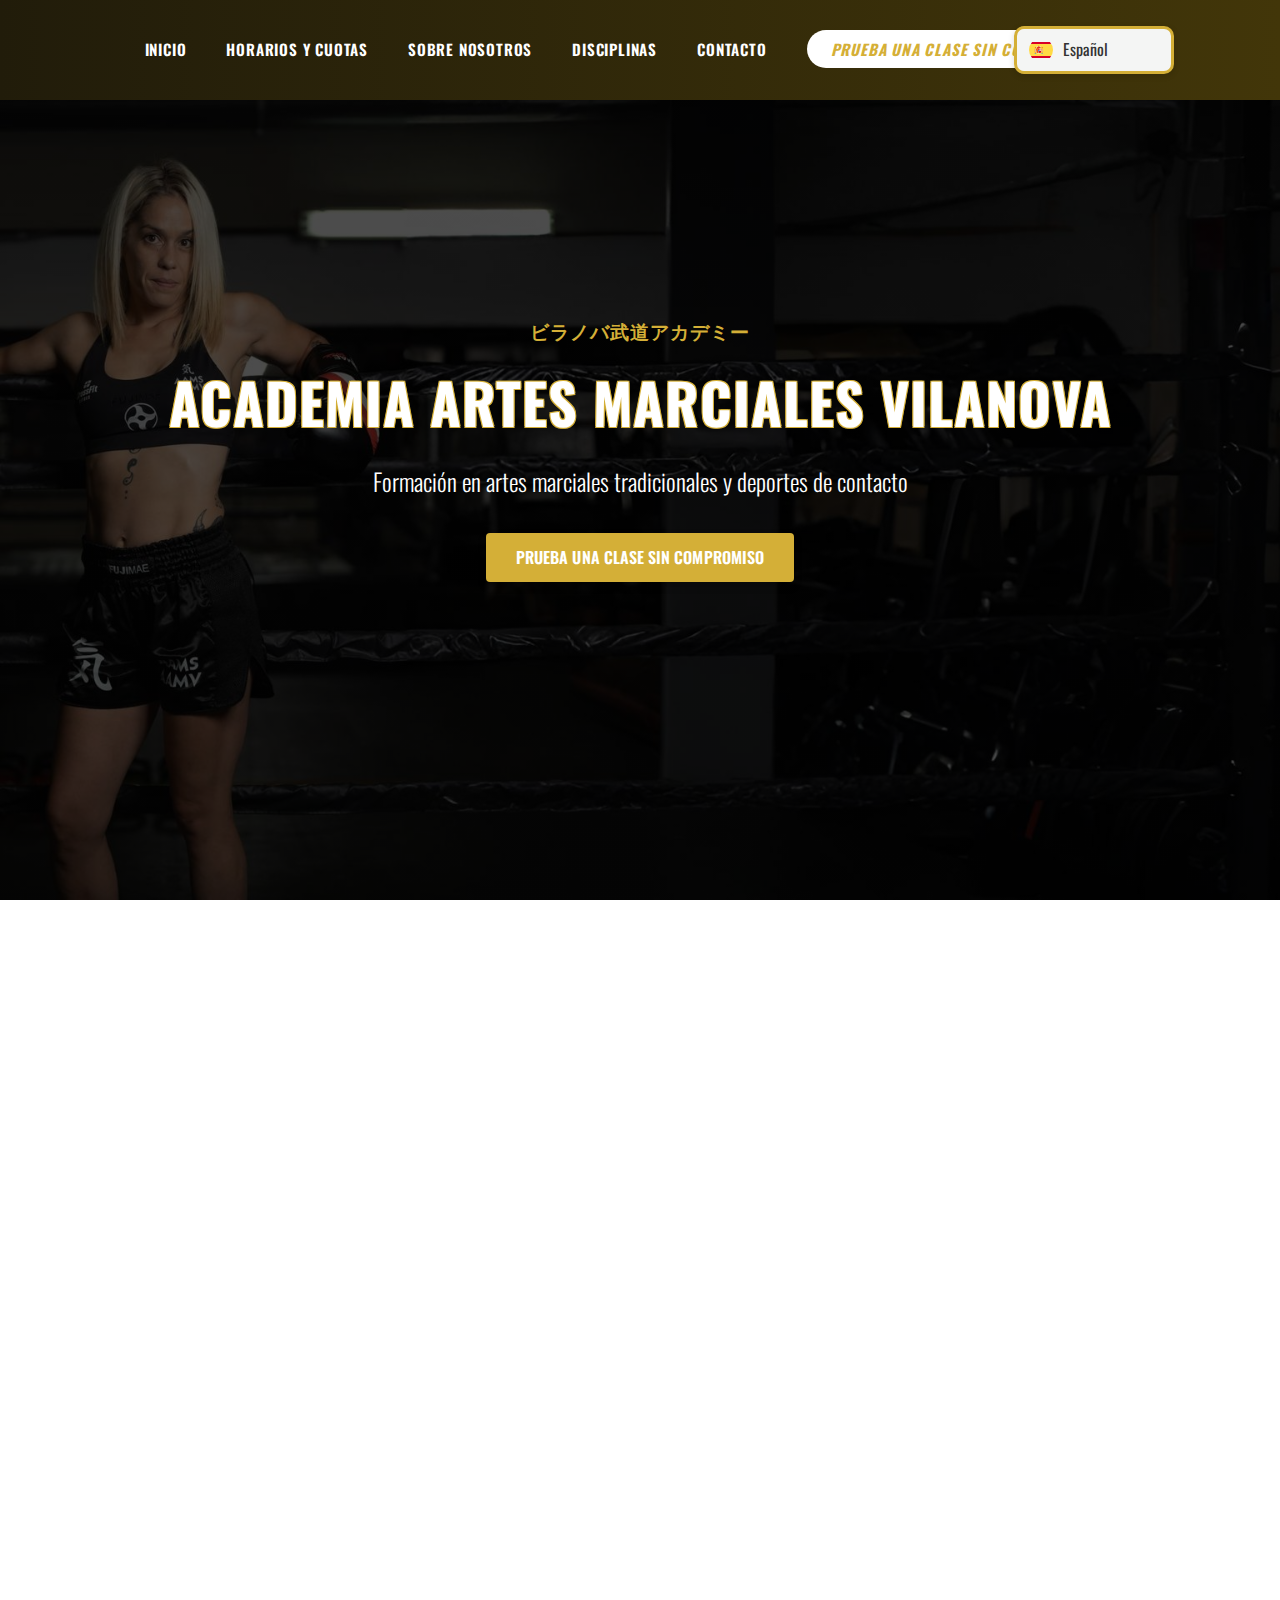
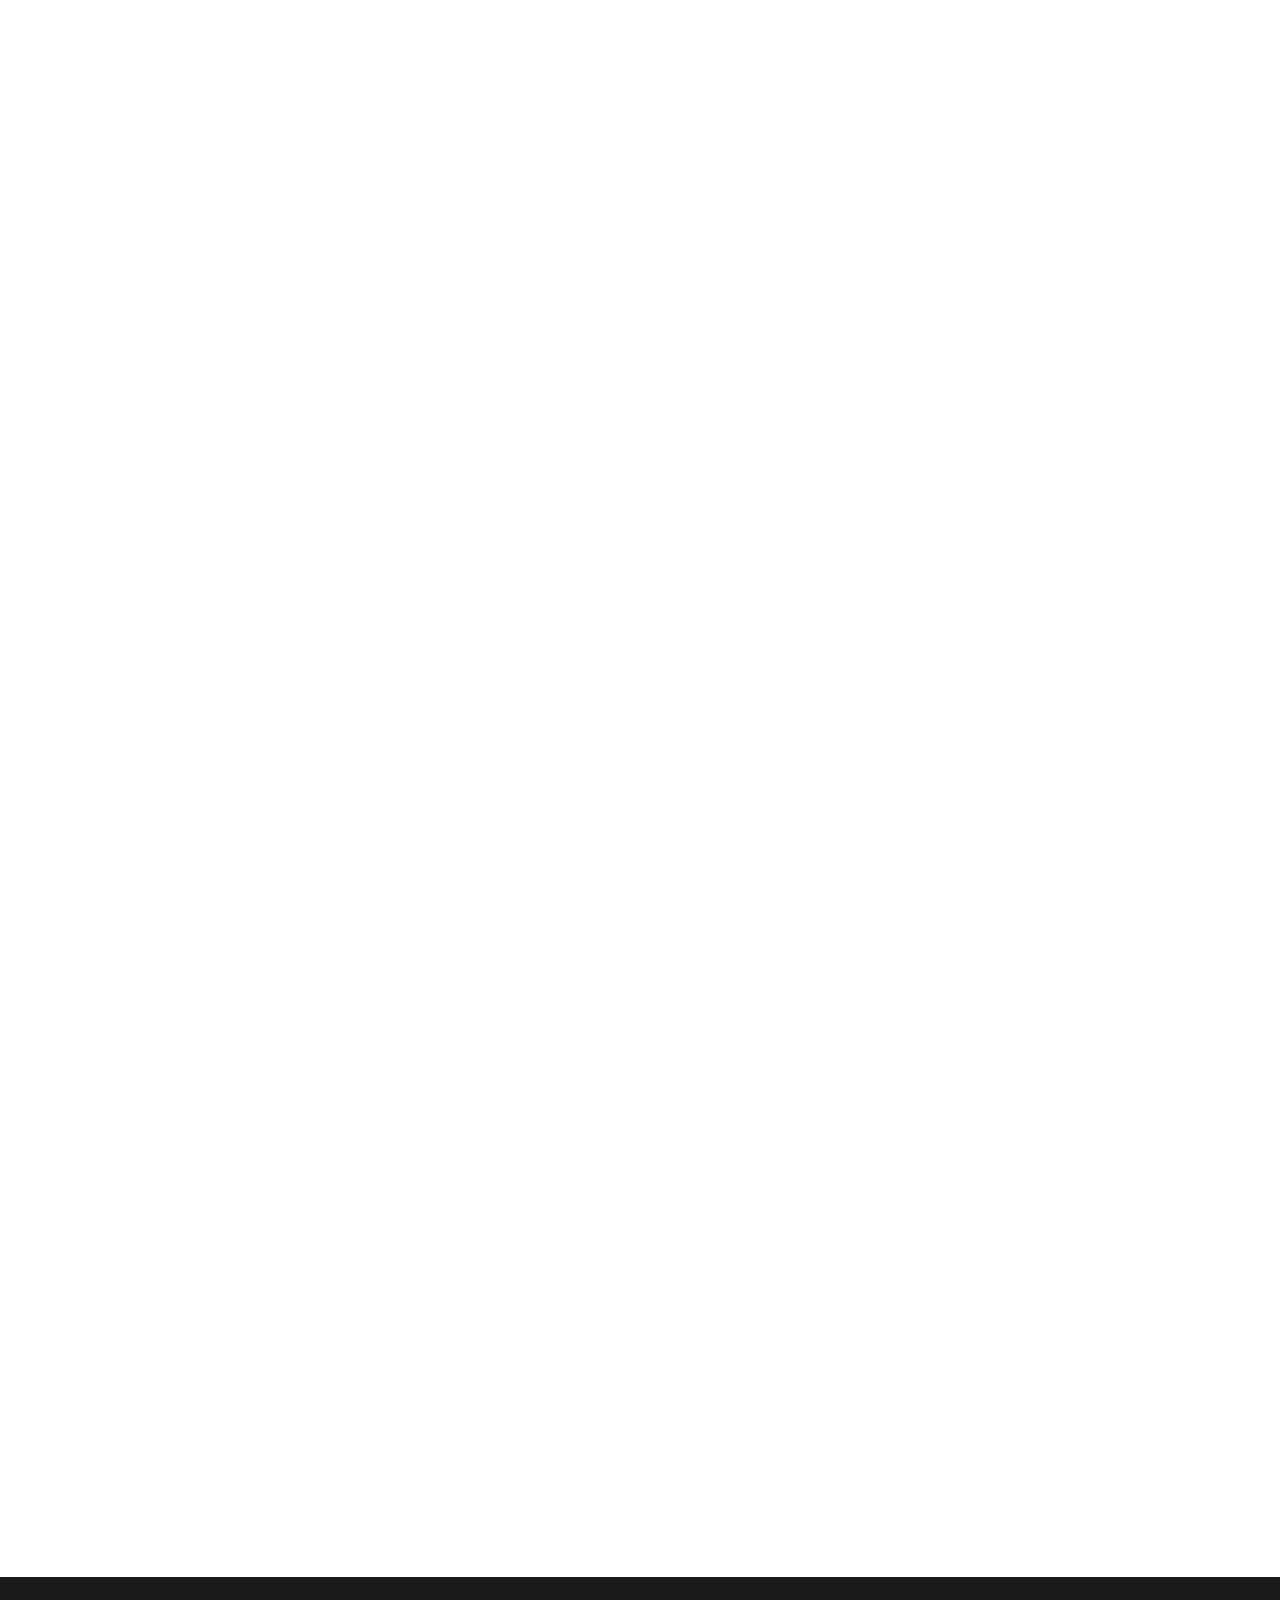
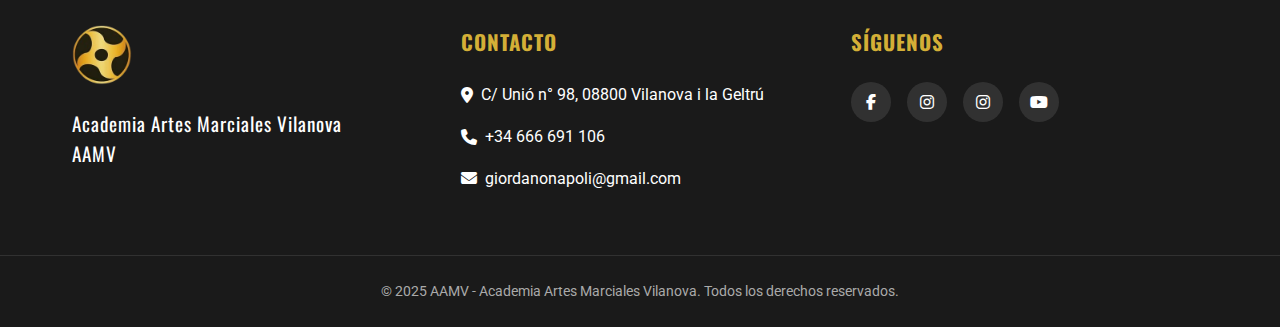
<file: index.html>
<!DOCTYPE html>
<html lang="es">
<head>
    <meta charset="UTF-8">
    <meta name="viewport" content="width=device-width, initial-scale=1.0">
    <title>AAMV - Academia Artes Marciales Vilanova</title>

    <link rel="stylesheet" href="css/styles.css">
    <link rel="stylesheet" href="css/mobile-index+sobrenosotros.css">

    <link href="https://fonts.googleapis.com/css2?family=Oswald:wght@400;600;700&family=Roboto:wght@300;400;500&display=swap" rel="stylesheet">
    <link rel="stylesheet" href="https://cdnjs.cloudflare.com/ajax/libs/font-awesome/6.4.0/css/all.min.css">
</head>
<body>
    <!-- Header -->
    <div class="menu-overlay"></div>
    <header class="main-header">
        <div class="header-container">
            <nav class="main-nav">
                <ul class="nav-list">
                    <li><a href="index.html" data-i18n="INICIO">INICIO</a></li>
                    <li><a href="horarios.html" data-i18n="HORARIOS Y CUOTAS">HORARIOS Y CUOTAS</a></li>
                    <li><a href="sobre-nosotros.html" data-i18n="SOBRE NOSOTROS">SOBRE NOSOTROS</a></li>
                    <li><a href="disciplinas.html" data-i18n="DISCIPLINAS">DISCIPLINAS</a></li>
                    <li><a href="contacto.html" data-i18n="CONTACTO">CONTACTO</a></li>
                    <li><a href="https://docs.google.com/forms/d/e/1FAIpQLSdYnd0GFH03TW-bh6wLno4TGgcVFXB9YG-rs-dQowQi70Ug4w/viewform?usp=header" target="_blank"><i data-i18n="PRUEBA UNA CLASE SIN COMPROMISO">PRUEBA UNA CLASE SIN COMPROMISO</i></a></li>
                </ul>

            <div class="close-menu">↪</div>

            </nav>

          <div class="language-switcher">
            <div class="custom-select-wrapper">
              <div class="custom-select">
                <div class="selected-option">
                  <img src="banderas/es.svg" alt="Español" />
                  <span>Español</span>
                </div>
                <ul class="options">
                  <li data-lang="es">
                    <img src="banderas/es.svg" alt="Español" />
                    <span>Español</span>
                  </li>
                  <li data-lang="ca">
                    <img src="banderas/es-ct.svg" alt="Català" />
                    <span>Català</span>
                  </li>
                </ul>
              </div>
            </div>
          </div>

            <div class="mobile-menu">
                <i class="fas fa-bars"></i>
            </div>
        </div>
    </header>

    <!-- Hero Banner -->
    <section class="hero-banner" style="
        background: linear-gradient(rgba(0, 0, 0, 0.7), rgba(0, 0, 0, 0.7)), 
        url('img/banners/hero-bg-mejorada-index.jpg');
        background-size: cover;
        background-position: center;
        background-attachment: fixed;
        height: 100vh;">
        <div class="hero-content">
          <h3 style="font-family: 'sans-serif', serif; font-size: 1.2rem; color: #D4AF37; margin-bottom: 0.5rem;">ビラノバ武道アカデミー</h3>
            <h1 style="text-shadow:
                -1px -1px 0 #D4AF37,
                 1px -1px 0 #D4AF37,
                -1px  1px 0 #D4AF37,
                 1px  1px 0 #D4AF37; margin-bottom: 1rem;" data-i18n="ACADEMIA ARTES MARCIALES VILANOVA">ACADEMIA ARTES MARCIALES VILANOVA</h1>
            <p style="font-family:'Oswald'" data-i18n="LO QUE HAY DEBAJO DEL TITULO">Formación en artes marciales tradicionales y deportes de contacto</p>
            <a href="https://docs.google.com/forms/d/e/1FAIpQLSdYnd0GFH03TW-bh6wLno4TGgcVFXB9YG-rs-dQowQi70Ug4w/viewform?usp=header" target="_blank" class="cta-button" data-i18n="PRUEBA UNA CLASE SIN COMPROMISO">PRUEBA UNA CLASE SIN COMPROMISO</a>
        </div>
    </section>

    <!-- Federaciones Asociadas -->
    <section class="federation-section" style="min-height: 94vh; padding: 3rem 1rem; background: #f5f5f5; display: flex; flex-direction: column; align-items: center;">
      
      <!-- Header -->
      <div class="disciplines-header" style="text-align: center; margin-bottom: 2rem;">
        <h2 data-i18n="NUESTRAS FEDERACIONES" style="color: #D4AF37; font-family: 'Oswald', sans-serif; font-size: 2.2rem; margin-bottom: .5rem;">
          NUESTRAS FEDERACIONES
        </h2>
        <h3 data-i18n="SUB FEDERACIONES" style="font-size: 16px; font-family: 'Times New Roman', Times, serif; color: #333;">
          Conexión con la tradición y el deporte de contacto
        </h3>
        <div class="divider" style="width: 80px; height: 3px; background: #D4AF37; margin: 1rem auto 0;"></div>
      </div>

      <!-- Acordeón -->
      <div style="max-width: 900px; width: 100%;">

        <!-- Item GNKF -->
        <div class="accordion-item" style="margin-bottom: 1rem; border: 2px solid #D4AF37; border-radius: 10px; background: #fff; overflow: hidden;">
          <div class="accordion-header" style="display: flex; align-items: center; gap: 1rem; padding: 1rem;">
            <img src="img/logo/gnkf-imafe-logo.png" alt="GNKF-IMAFE Logo" style="width: 70px; height: 70px; object-fit: contain; border-radius: 5px; border: none; background: #fff;">
            <span data-i18n="GNKF-IMAFE España" style="color: #D4AF37; font-size: 1.3rem; font-family: 'Oswald', sans-serif;">GNKF-IMAFE España</span>
          </div>
          <div class="accordion-content" style="max-height: 0; overflow: hidden; transition: max-height .4s ease; padding: 0 1rem;">
            <p data-i18n="DESCRIPCIÓN GNKF-IMAFE España 1" style="margin: 1rem 0; font-family: Oswald; text-align: justify;">La Academia Artes Marciales Vilanova (AAMV) está asociada a la GNKF-IMAFE España, una federación de referencia en artes marciales tradicionales japonesas.</p>
            <p data-i18n="DESCRIPCIÓN GNKF-IMAFE España 2" style="margin: 1rem 0; font-family: Oswald; text-align: justify;">Esta asociación proporciona a nuestros alumnos formación oficial reconocida, acceso a seminarios y cursos impartidos por maestros certificados, así como la posibilidad de participar en torneos y eventos nacionales e internacionales.</p>
            <p data-i18n="DESCRIPCIÓN GNKF-IMAFE España 3" style="margin: 1rem 0; font-family: Oswald; text-align: justify;">Además, garantiza que todos los grados y diplomas obtenidos en AAMV tengan validez dentro de la red de dojos de GNKF-IMAFE, asegurando una trayectoria sólida y respaldada por una federación seria y con presencia internacional.</p>
            <a data-i18n="SABER MÁS" href="https://gnkfederacion.com/" target="_blank" class="cta-button" style="margin-bottom: 1rem; display: inline-block; font-family: 'Oswald'; padding: .6rem 1.2rem;">SABER MÁS</a>
          </div>
          <button data-i18n="Ver información" class="accordion-toggle" style="width: 100%; padding: .8rem; background: #D4AF37; color: #fff; border: none; cursor: pointer; font-family: 'Oswald'; font-size: 1rem;">
            Ver información
          </button>
        </div>

        <!-- Item OMKE -->
        <div class="accordion-item" style="margin-bottom: 1rem; border: 2px solid #D4AF37; border-radius: 10px; background: #fff; overflow: hidden;">
          <div class="accordion-header" style="display: flex; align-items: center; gap: 1rem; padding: 1rem;">
            <img src="img/logo/omke&ommae.jpg" alt="OMKE & OMMAE Logo" style="width: 70px; height: 70px; object-fit: contain; border-radius: 5px; border: none; background: #fff;">
            <span style="color: #D4AF37; font-size: 1.3rem; font-family: 'Oswald', sans-serif;">OMKE & OMMAE</span>
          </div>
          <div class="accordion-content" style="max-height: 0; overflow: hidden; transition: max-height .4s ease; padding: 0 1rem;">
            <p data-i18n="DESCRIPCIÓN OMKE & OMMAE 1" style="margin: 1rem 0; font-family: Oswald; text-align: justify;">La Organización Mundial de Kobudo y Artes Marciales Europeas (OMKE & OMMAE) reúne a maestros y practicantes de distintas disciplinas con el objetivo de preservar y difundir la riqueza de las artes marciales tradicionales.</p>
            <p data-i18n="DESCRIPCIÓN OMKE & OMMAE 2" style="margin: 1rem 0; font-family: Oswald; text-align: justify;">Gracias a esta asociación, los alumnos de AAMV pueden acceder a una red internacional de dojos, participar en encuentros multiculturales y entrenar con expertos de diferentes estilos y linajes marciales.</p>
            <p data-i18n="DESCRIPCIÓN OMKE & OMMAE 3" style="margin: 1rem 0; font-family: Oswald; text-align: justify;">La vinculación con OMKE & OMMAE garantiza un aprendizaje integral, fomentando la cooperación, el intercambio cultural y el respeto entre practicantes de todo el mundo.</p>
            <a data-i18n="SABER MÁS" href="https://www.owkle.es/" target="_blank" class="cta-button" style="margin-bottom: 1rem; display: inline-block; font-family: 'Oswald'; padding: .6rem 1.2rem;">SABER MÁS</a>
          </div>
          <button data-i18n="Ver información" class="accordion-toggle" style="width: 100%; padding: .8rem; background: #D4AF37; color: #fff; border: none; cursor: pointer; font-family: 'Oswald'; font-size: 1rem;">
            Ver información
          </button>
        </div>

        <!-- Item FCLL -->
        <div class="accordion-item" style="margin-bottom: 1rem; border: 2px solid #D4AF37; border-radius: 10px; background: #fff; overflow: hidden;">
          <div class="accordion-header" style="display: flex; align-items: center; gap: 1rem; padding: 1rem;">
            <img src="img/logo/fcc&ddaa.png" alt="FCLL & DDAA Logo" style="width: 70px; height: 70px; object-fit: contain; border-radius: 5px; border: none; background: #fff;">
            <span style="color: #D4AF37; font-size: 1.3rem; font-family: 'Oswald', sans-serif;">FCLL & DDAA</span>
          </div>
          <div class="accordion-content" style="max-height: 0; overflow: hidden; transition: max-height .4s ease; padding: 0 1rem;">
            <p data-i18n="DESCRIPCIÓN FCLL & DDAA 1" style="margin: 1rem 0; font-family: Oswald; text-align: justify;">La Federación Catalana de Lucha Libre y Deportes de Contacto (FCLL & DDAA) ofrece un marco oficial para el desarrollo de disciplinas de combate, defensa personal y deportes de contacto.</p>
            <p data-i18n="DESCRIPCIÓN FCLL & DDAA 2" style="margin: 1rem 0; font-family: Oswald; text-align: justify;">Gracias a esta federación, los alumnos de AAMV tienen acceso a formación reglada, competiciones oficiales y cursos impartidos por profesionales acreditados dentro del ámbito deportivo catalán.</p>
            <p data-i18n="DESCRIPCIÓN FCLL & DDAA 3" style="margin: 1rem 0; font-family: Oswald; text-align: justify;">Nuestra colaboración con FCLL & DDAA asegura que los practicantes puedan progresar en un entorno seguro, competitivo y avalado por instituciones deportivas de referencia.</p>
            <a data-i18n="SABER MÁS" href="https://www.zenytsports.org/Web/WrestlingCatalunya/index.php" target="_blank" class="cta-button" style="margin-bottom: 1rem; display: inline-block; font-family: 'Oswald'; padding: .6rem 1.2rem;">SABER MÁS</a>
          </div>
          <button data-i18n="Ver información" class="accordion-toggle" style="width: 100%; padding: .8rem; background: #D4AF37; color: #fff; border: none; cursor: pointer; font-family: 'Oswald'; font-size: 1rem;">
            Ver información
          </button>
        </div>

        <!-- Item EGKF -->
        <div class="accordion-item" style="margin-bottom: 1rem; border: 2px solid #D4AF37; border-radius: 10px; background: #fff; overflow: hidden;">
          <div class="accordion-header" style="display: flex; align-items: center; gap: 1rem; padding: 1rem;">
            <img src="img/logo/world.jpg" alt="WORLD GOJU RYU FED Logo" style="width: 70px; height: 70px; object-fit: contain; border-radius: 5px; border: none; background: #fff;">
            <span style="color: #D4AF37; font-size: 1.3rem; font-family: 'Oswald', sans-serif;">European Goju-Ryu Karate-Do Federation (EGKF)</span>
          </div>
          <div class="accordion-content" style="max-height: 0; overflow: hidden; transition: max-height .4s ease; padding: 0 1rem;">
            <p data-i18n="DESCRIPCIÓN EGKF 1" style="margin: 1rem 0; font-family: Oswald; text-align: justify;">La European Goju-Ryu Karate-do Federation (EGKF) es la organización continental que agrupa a las federaciones nacionales de Goju Ryu en Europa, velando por la preservación de este estilo tradicional de karate.</p>
            <p data-i18n="DESCRIPCIÓN EGKF 2" style="margin: 1rem 0; font-family: Oswald; text-align: justify;">A través de la EGKF, practicantes y dojos acceden a campeonatos, cursos y seminarios de alto nivel, fortaleciendo la unidad, la calidad y la difusión del Goju Ryu en todo el continente.</p>
            <p data-i18n="DESCRIPCIÓN EGKF 3" style="margin: 1rem 0; font-family: Oswald; text-align: justify;">Esta conexión garantiza que la enseñanza del Goju Ryu en nuestra academia se mantenga fiel a sus raíces, ofreciendo seriedad y rigor técnico.</p>
            <a data-i18n="SABER MÁS" href="https://www.egkf.net/" target="_blank" class="cta-button" style="margin-bottom: 1rem; display: inline-block; font-family: 'Oswald'; padding: .6rem 1.2rem;">SABER MÁS</a>
          </div>
          <button data-i18n="Ver información" class="accordion-toggle" style="width: 100%; padding: .8rem; background: #D4AF37; color: #fff; border: none; cursor: pointer; font-family: 'Oswald'; font-size: 1rem;">
            Ver información
          </button>
        </div>

      </div>
    </section>

    <!-- Reviews -->
    <section class="carrusel-container">
    <h1 
      style="text-align: center; color: #D4AF37; font-family: 'Oswald', sans-serif; font-size: 2.5rem; text-shadow: 2px 2px 4px rgba(0, 0, 0, 0.5); margin-top: 3.125rem;" 
      data-i18n="NUESTRAS RESEÑAS">NUESTRAS RESEÑAS</h1>
    <h2 
      style="text-align: center; color: #D4AF37; margin-bottom: 2.5rem; font-family: 'Oswald', sans-serif; text-shadow: 2px 2px 4px rgba(0, 0, 0, 0.5);"
      data-i18n="Academia Artes Marciales Vilanova">Academia Artes Marciales Vilanova</h2>
    <div class="carrusel-wrapper">
      <div class="carrusel" id="carrusel">
        <div class="card">
          <div class="card-header">
            <div class="profile-img"> <img src="img/reseñas/reseña1.jpg" alt="RESEÑA 1"></div>
            <div>
              <strong>Okinawa Budo Shorei-kan Bcn</strong>
              <p class="date" data-i18n="Hace un año">Hace un año</p>
            </div>
            <img src="img/reseñas/google-logo.png" alt="Google" class="google-icon" />
          </div>
          <div class="stars">★★★★★</div>
          <p data-i18n="DESCRIPCIÓN RESEÑA1">Buen ambiente en un Dojo tradicional (lugar de la práctica) con encanto y un gran Sensei (maestro). La clase de Kobudo que probamos, sigue un linaje serio, es divertida, disciplinada y con buen espíritu de grupo. Fantástico!</p>
        </div>

        <div class="card">
          <div class="card-header">
            <div class="profile-img"> <img src="img/reseñas/reseña2.jpg" alt="RESEÑA 2"></div>
            <div>
              <strong>Xavier Santamans</strong>
              <p class="date" data-i18n="Hace 9 años">Hace 9 años</p>
            </div>
            <img src="img/reseñas/google-logo.png" alt="Google" class="google-icon" />
          </div>
          <div class="stars">★★★★★</div>
          <p data-i18n="DESCRIPCIÓN RESEÑA2">clases muy buenas donde se imparten tanto teorico como practico el arte marcial tradicional</p>
        </div>

        <div class="card">
          <div class="card-header">
            <div class="profile-img"> <img src="img/reseñas/reseña3.jpg" alt="RESEÑA 3"></div>
            <div>
              <strong>Esthererik</strong>
              <p class="date" data-i18n="Hace 4 años">Hace 4 años</p>
            </div>
            <img src="img/reseñas/google-logo.png" alt="Google" class="google-icon" />
          </div>
          <div class="stars">★★★★★</div>
          <p data-i18n="DESCRIPCIÓN RESEÑA3">Una de las mejores escuelas de artes marciales que he conocido</p>
        </div>

        <div class="card">
          <div class="card-header">
            <div class="profile-img"> <img src="img/reseñas/reseña4.jpg" alt="RESEÑA 4"></div>
            <div>
              <strong>Pep Saiz</strong>
              <p class="date" data-i18n="Hace 9 años">Hace 9 años</p>
            </div>
            <img src="img/reseñas/google-logo.png" alt="Google" class="google-icon" />
          </div>
          <div class="stars">★★★★★</div>
          <p data-i18n="DESCRIPCIÓN RESEÑA4">Gran sensei muy atento a las necesidades del alumno</p>
        </div>

        <div class="card">
          <div class="card-header">
            <div class="profile-img"> <img src="img/reseñas/reseña5.jpg" alt="RESEÑA 5"></div>
            <div>
              <strong>Alberto Barón</strong>
              <p class="date" data-i18n="Hace 10 años">Hace 10 años</p>
            </div>
            <img src="img/reseñas/google-logo.png" alt="Google" class="google-icon" />
          </div>
          <div class="stars">★★★★★</div>
          <p data-i18n="DESCRIPCIÓN RESEÑA5">Sensei y ambiente inmejorable</p>
        </div>
      </div>
    </div>

    <button class="carrusel-btn" onclick="moverCarrusel(-1)" style="position:absolute; top:50%; left: 325px; transform:translateY(-50%); background:#D4AF37; border: none; padding: 1rem; cursor:pointer; border-radius:30%;">‹</button>
    <button class="carrusel-btn" onclick="moverCarrusel(1)" style="position:absolute; top:50%; right: 325px; transform:translateY(-50%); background:#D4AF37; border: none; padding: 1rem; cursor:pointer; border-radius:30%;">›</button>

    <h1 style="margin-top: 7.5rem; text-align: center; color: #D4AF37; text-shadow: 2px 2px 4px rgba(0, 0, 0, 0.5);" data-i18n="¿A qué estás esperando?">¿A qué estás esperando?</h1>
    <h1 style="text-align: center; color: #D4AF37; font-size: 45px; text-shadow: 2px 2px 4px rgba(0, 0, 0, 0.5);" data-i18n="¡Conviértete en un guerrero!">¡Conviértete en un guerrero!</h1>

    </section>

    <!-- Introducción Sobre Nosotros -->
    <section class="about-section">
        <div class="about-container">
            <div class="about-content">
                <h2 data-i18n="SOBRE NOSOTROS">SOBRE NOSOTROS</h2>
                <p style="font-family: Oswald;" data-i18n="DESCRIPCIÓN SOBRE NOSOTROS 1">La Academia Artes Marciales Vilanova (AAMV) es un centro de formación dedicado a la enseñanza de artes marciales tradicionales y modernas, con más de 10 años de experiencia formando alumnos.</p>
                <p style="font-family: Oswald;" data-i18n="DESCRIPCIÓN SOBRE NOSOTROS 2">Nuestro objetivo es transmitir los valores de las artes marciales: respeto, disciplina, perseverancia y autocontrol.</p>
                <a href="sobre-nosotros.html" class="cta-button secondary" data-i18n="CONÓCENOS">CONÓCENOS</a>
            </div>
            <div class="about-image">
                <img src="img/sobre-nosotros/dojo.jpg" alt="Nuestro dojo" style="  border: 3px solid #D4AF37;">
            </div>
        </div>
    </section>

    <!-- Footer -->
    <footer class="main-footer">
        <div class="footer-container">
            <div class="footer-logo">
                <img src="img/logo/logosinletratransparente.png" alt="AAMV Logo">
                <p data-i18n="Academia Artes Marciales Vilanova">Academia Artes Marciales Vilanova</p>
                <p>AAMV</p>
            </div>
            <div class="footer-contact">
                <h4 data-i18n="CONTACTO">CONTACTO</h4>
                <p><i class="fas fa-map-marker-alt"></i> C/ Unió n° 98, 08800 Vilanova i la Geltrú</p>
                <p><i class="fas fa-phone"></i> +34 666 691 106</p>
                <p><i class="fas fa-envelope"></i> giordanonapoli@gmail.com</p>
            </div>
            <div class="footer-social">
                <h4 data-i18n="SÍGUENOS">SÍGUENOS</h4>
                <div class="social-icons">
                    <a href="https://www.facebook.com/aamcvng"><i class="fab fa-facebook-f"></i></a>
                    <a href="https://www.instagram.com/artes_marciales_vilanova/"><i class="fab fa-instagram"></i></a>
                    <a href="https://www.instagram.com/asoc_arts_marcials_catalunya/"><i class="fab fa-instagram"></i></a>
                    <a href="https://www.youtube.com/@Aamcatalunya"><i class="fab fa-youtube"></i></a>
                </div>
            </div>
        </div>
        <div class="footer-bottom">
            <p data-i18n="LO DE ABAJO DEL TODO">© 2025 AAMV - Academia Artes Marciales Vilanova. Todos los derechos reservados.</p>
        </div>
    </footer>

    <script src="js/script-carrusel-index.js"></script>
    <script src="js/langs.js"></script>
    <script src="js/script-fade.js"></script>
    <script src="js/script-federations.js"></script>
    <script src="js/menumobile.js"></script>
    <script src="js/menumobile.js"></script>
</body>
</html>
</file>
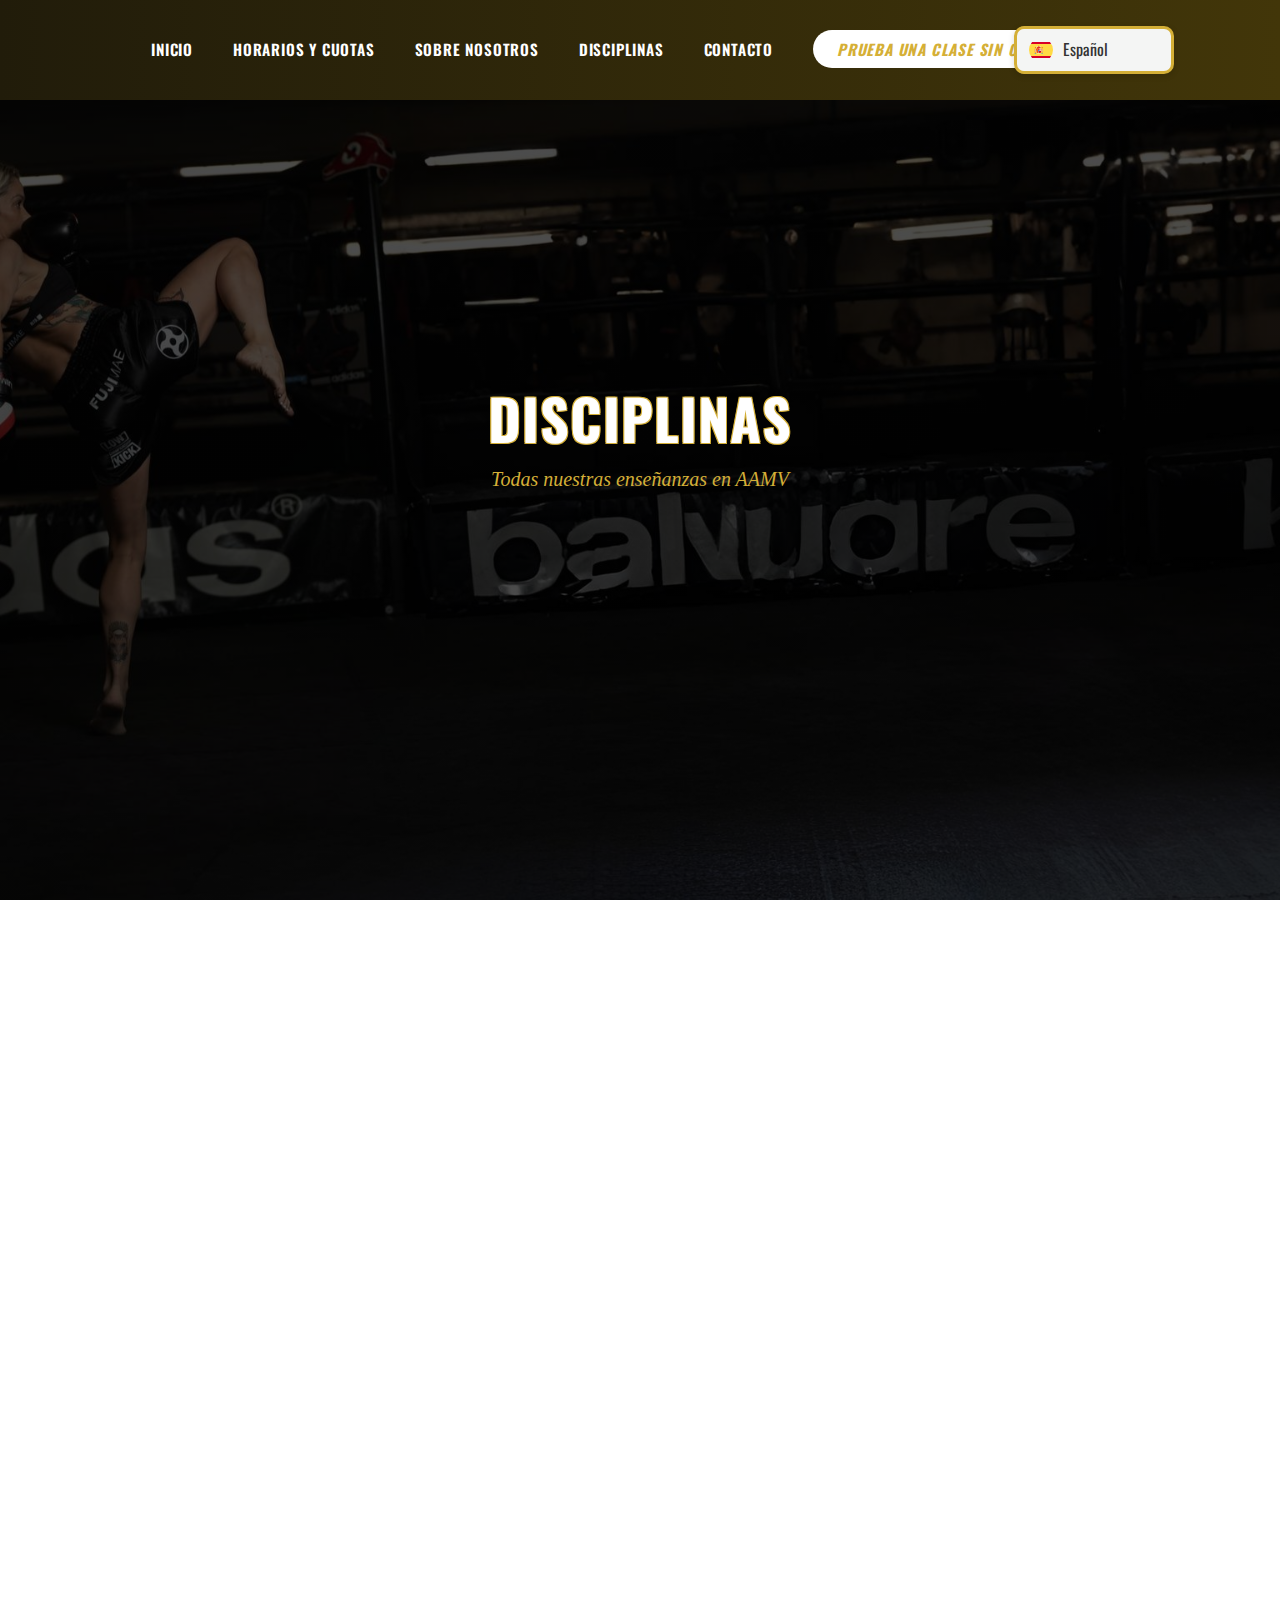
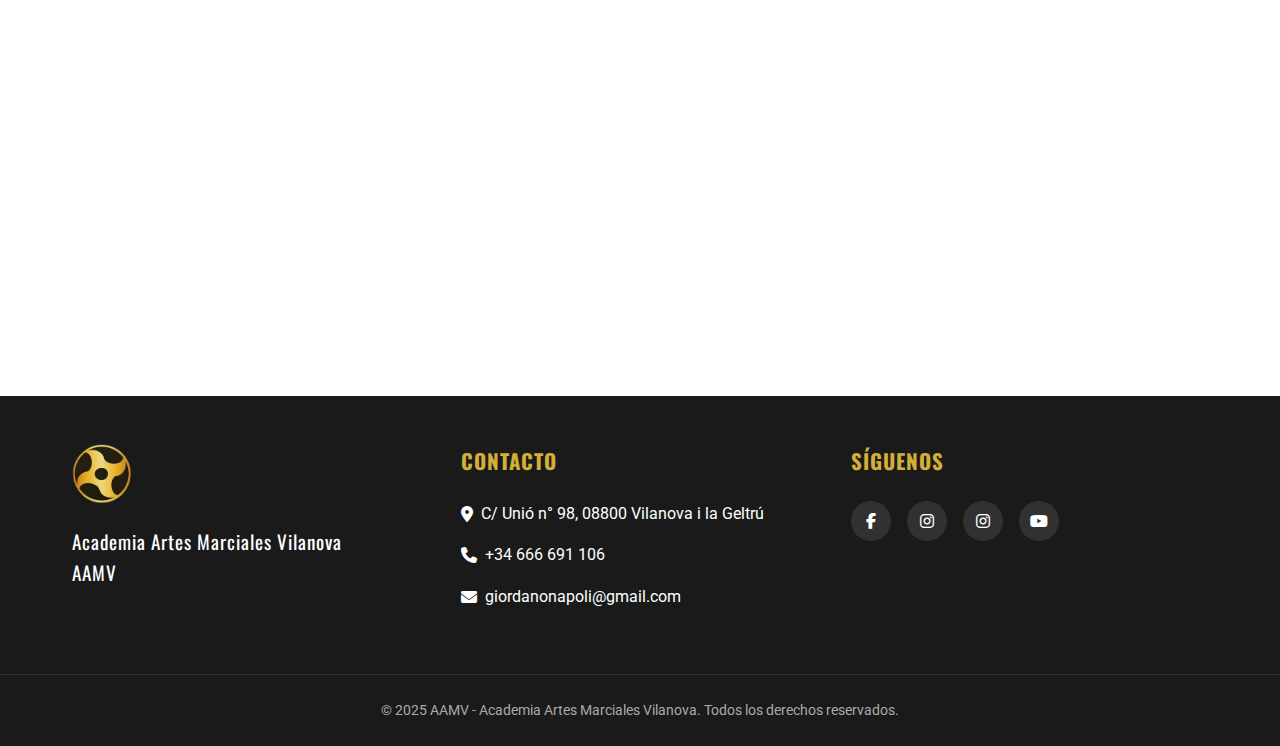
<file: disciplinas.html>
<!DOCTYPE html>
<html lang="es">
<head>
    <meta charset="UTF-8">
    <meta name="viewport" content="width=device-width, initial-scale=1.0">
    <title>AAMV - Academia Artes Marciales Vilanova</title>

    <link rel="stylesheet" href="css/styles.css">
    <link rel="stylesheet" href="css/mobile-disciplinas.css">

    <link href="https://fonts.googleapis.com/css2?family=Oswald:wght@400;600;700&family=Roboto:wght@300;400;500&display=swap" rel="stylesheet">
    <link rel="stylesheet" href="https://cdnjs.cloudflare.com/ajax/libs/font-awesome/6.4.0/css/all.min.css">
    <style>
        /* Estilos para la sección de disciplinas */
        .disciplines-section {
            background-color: #f9f9f9;
            padding: 4rem 2rem;
        }
        
        .disciplines-container {
            max-width: 75rem;
            margin: 0 auto;
        }
        
        .disciplines-header {
            text-align: center;
            margin-bottom: 3rem;
        }
        
        .disciplines-header h2 {
            color: #D4AF37;
            font-family: 'Oswald', sans-serif;
            font-size: 2.5rem;
            margin-bottom: 0.5rem;
        }
        
        .disciplines-header h3 {
            color: #333;
            font-family: 'Oswald', sans-serif;
            font-size: 1.8rem;
            margin-bottom: 1.5rem;
        }
        
        .divider {
            height: 2px;
            width: 100px;
            background-color: #D4AF37;
            margin: 0 auto;
        }
        
        .disciplines-row {
            display: flex;
            flex-wrap: wrap;
            justify-content: space-between;
            margin-bottom: 3rem;
            gap: 2rem;
        }
        
        .discipline-card {
            position: relative;
            flex: 1;
            min-width: 250px;
            height: 350px;
            border-radius: 8px;
            overflow: hidden;
            box-shadow: 0 4px 8px rgba(0,0,0,0.1);
            transition: transform 0.3s ease;
        }
        
        .discipline-card-bg {
            position: absolute;
            top: 0;
            left: 0;
            width: 100%;
            height: 100%;
            background-size: cover;
            background-position: center;
            transition: all 0.5s ease;
            filter: brightness(0.7);
        }
        
        .discipline-card-content {
            position: absolute;
            bottom: 0;
            left: 0;
            width: 100%;
            padding: 2rem;
            background: linear-gradient(transparent, rgba(0, 0, 0, 0.8));
            color: white;
            transition: all 0.5s ease;
        }
        
        .discipline-card h4 {
            color: #D4AF37;
            font-family: 'Oswald', sans-serif;
            font-size: 1.5rem;
            margin-bottom: 0.5rem;
        }
        
        .discipline-card p {
            font-style: italic;
            margin-bottom: 1rem;
            min-height: 60px;
            opacity: 0.9;
            color: white;
            font-family: 'Times New Roman', Times, serif;
        }
        
        .info-button {
            display: inline-block;
            background-color: #D4AF37;
            color: white;
            padding: 0.5rem 1.5rem;
            text-decoration: none;
            border-radius: 4px;
            font-family: 'Oswald', sans-serif;
            font-size: 0.9rem;
            transition: background-color 0.3s ease;
        }
        
        .info-button:hover {
            background-color: #c19b2e;
        }

        .discipline-extra {
            display: none;
            margin-top: 1rem;
            font-size: 0.9rem;
            line-height: 1.5;
            color: #f0f0f0;
            font-family: 'Roboto', sans-serif;
            }

            .discipline-card.open .discipline-extra {
            display: block;
            animation: fadeIn 0.5s ease;
            }

            @keyframes fadeIn {
            from { opacity: 0; transform: translateY(-10px); }
            to { opacity: 1; transform: translateY(0); }
            }

        
        /* Efecto hover */
        .discipline-card:hover {
            transform: translateY(-5px);
        }
        
        .discipline-card:hover .discipline-card-bg {
            transform: scale(1.1);
            filter: brightness(0.9);
        }
        
        .discipline-card:hover .discipline-card-content {
            background: color(transparent, rgba(0, 0, 0, 0.9));
        }
    </style>
</head>
<body>
    <!-- Header -->
    <div class="menu-overlay"></div>
    <header class="main-header">
        <div class="header-container">
            <nav class="main-nav">
                <ul class="nav-list">
                    <li><a href="index.html" data-i18n="INICIO">INICIO</a></li>
                    <li><a href="horarios.html" data-i18n="HORARIOS Y CUOTAS">HORARIOS Y CUOTAS</a></li>
                    <li><a href="sobre-nosotros.html" data-i18n="SOBRE NOSOTROS">SOBRE NOSOTROS</a></li>
                    <li><a href="disciplinas.html" data-i18n="DISCIPLINAS">DISCIPLINAS</a></li>
                    <li><a href="contacto.html" data-i18n="CONTACTO">CONTACTO</a></li>
                    <li><a href="https://docs.google.com/forms/d/e/1FAIpQLSdYnd0GFH03TW-bh6wLno4TGgcVFXB9YG-rs-dQowQi70Ug4w/viewform?usp=header" target="_blank"><i data-i18n="PRUEBA UNA CLASE SIN COMPROMISO">PRUEBA UNA CLASE SIN COMPROMISO</i></a></li>
                </ul>
            </nav>

          <div class="language-switcher">
            <div class="custom-select-wrapper">
              <div class="custom-select">
                <div class="selected-option">
                  <img src="banderas/es.svg" alt="Español" />
                  <span>Español</span>
                </div>
                <ul class="options">
                  <li data-lang="es">
                    <img src="banderas/es.svg" alt="Español" />
                    <span>Español</span>
                  </li>
                  <li data-lang="ca">
                    <img src="banderas/es-ct.svg" alt="Català" />
                    <span>Català</span>
                  </li>
                </ul>
              </div>
            </div>
          </div>

            <div class="mobile-menu">
                <i class="fas fa-bars"></i>
            </div>
        </div>
    </header>

    <!-- Hero Banner -->
    <section class="hero-banner" style="
      background: linear-gradient(rgba(0, 0, 0, 0.7), rgba(0, 0, 0, 0.7)), 
      url('img/banners/banner-sobrenosotros.jpg');
      background-size: cover;
      background-position: center;
      height: 100vh;
      background-attachment: fixed;">
      <div class="hero-content">
        <h1 style="text-shadow: -1px -1px 0 #D4AF37, 1px -1px 0 #D4AF37, -1px 1px 0 #D4AF37, 1px 1px 0 #D4AF37;" data-i18n="DISCIPLINAS">DISCIPLINAS</h1>
        <p style="font-size: 20px; color: #D4AF37; font-family: 'Times New Roman', Times, serif"><i data-i18n="Todas nuestras enseñanzas en AAMV">Todas nuestras enseñanzas en AAMV</i></p>
      </div>
    </section>

    <!-- Sección de Disciplinas -->
    <section class="disciplines-section">
        <div class="disciplines-container">
        <div class="disciplines-header">
            <h2 data-i18n="NUESTRAS DISCIPLINAS">NUESTRAS DISCIPLINAS</h2>
            <h3 data-i18n="Todo lo que aprenderás en AAMV" style="font-size: 16px; font-family: 'Times New Roman', Times, serif;">Todo lo que aprenderás en AAMV</h3>
            <div class="divider"></div>
        </div>

        <!-- Fila 1 -->
        <div class="disciplines-row">
            <!-- Karate -->
            <div class="discipline-card">
            <div class="discipline-card-bg" style="background-image: url(img/disciplinas/karate.jpg);"></div>
            <div class="discipline-card-content">
                <h4>KARATE</h4>
                <p data-i18n="DESC KARATE">El arte de la mano vacía</p>
                <a href="#" class="info-button toggle-info" data-i18n="MÁS INFORMACIÓN">MÁS INFORMACIÓN</a>
                <div class="discipline-extra">
                <p data-i18n="DISCIPLINA-KARATE">
                    El Karate es un arte marcial tradicional de Okinawa que combina técnicas de golpeo, defensa y respiración. 
                    Su práctica fortalece cuerpo y mente, fomenta la disciplina, el autocontrol y el respeto hacia los demás.
                </p>
                </div>
            </div>
            </div>

            <!-- Jiu Jitsu -->
            <div class="discipline-card">
            <div class="discipline-card-bg" style="background-image: url(img/disciplinas/jiu-jitsu.jpg);"></div>
            <div class="discipline-card-content">
                <h4>JIU JITSU</h4>
                <p data-i18n="DESC JIU JITSU">El arte suave de la defensa personal</p>
                <a href="#" class="info-button toggle-info" data-i18n="MÁS INFORMACIÓN">MÁS INFORMACIÓN</a>
                <div class="discipline-extra">
                <p data-i18n="DISCIPLINA-JIUJITSU">
                    El Jiu Jitsu japonés se centra en la defensa personal mediante luxaciones, derribos, estrangulaciones y control del adversario. 
                    Es ideal para desarrollar eficacia técnica y autocontrol en situaciones de contacto.
                </p>
                </div>
            </div>
            </div>

            <!-- K-1 -->
            <div class="discipline-card">
            <div class="discipline-card-bg" style="background-image: url(img/disciplinas/k1.jpg);"></div>
            <div class="discipline-card-content">
                <h4>K-1</h4>
                <p data-i18n="DESC K-1">Kick Boxing de potencia y técnica</p>
                <a href="#" class="info-button toggle-info" data-i18n="MÁS INFORMACIÓN">MÁS INFORMACIÓN</a>
                <div class="discipline-extra">
                <p data-i18n="DISCIPLINA-K-1">
                    El K-1 es una modalidad deportiva de Kick Boxing que combina técnicas de puños, patadas y rodillas. 
                    Es un sistema dinámico, explosivo y de alta exigencia física, que mejora la condición física y la capacidad competitiva.
                </p>
                </div>
            </div>
            </div>
        </div>

        <!-- Fila 2 -->
        <div class="disciplines-row">
            <!-- MMA -->
            <div class="discipline-card">
            <div class="discipline-card-bg" style="background-image: url(img/disciplinas/mma.jpg);"></div>
            <div class="discipline-card-content">
                <h4>MMA</h4>
                <p data-i18n="DESC MMA">Artes marciales mixtas</p>
                <a href="#" class="info-button toggle-info" data-i18n="MÁS INFORMACIÓN">MÁS INFORMACIÓN</a>
                <div class="discipline-extra">
                <p data-i18n="DISCIPLINA-MMA">
                    Las MMA combinan técnicas de diferentes artes marciales como el Jiu Jitsu, el Muay Thai, el Karate y la lucha olímpica. 
                    Su práctica desarrolla versatilidad, fuerza, resistencia y estrategia para el combate completo.
                </p>
                </div>
            </div>
            </div>

            <!-- Kobudo -->
            <div class="discipline-card">
            <div class="discipline-card-bg" style="background-image: url(img/disciplinas/kobudo.jpg);"></div>
            <div class="discipline-card-content">
                <h4>KOBUDO</h4>
                <p data-i18n="DESC KOBUDO">Armas tradicionales de Okinawa</p>
                <a href="#" class="info-button toggle-info" data-i18n="MÁS INFORMACIÓN">MÁS INFORMACIÓN</a>
                <div class="discipline-extra">
                <p data-i18n="DISCIPLINA-KOBUDO">
                    El Kobudo es el arte marcial de las armas tradicionales de Okinawa, como el bo, tonfa, nunchaku y sai. 
                    Su práctica mejora la coordinación, la precisión y la conexión con la tradición marcial antigua.
                </p>
                </div>
            </div>
            </div>

            <!-- Chi Kung / Tai Chi -->
            <div class="discipline-card">
            <div class="discipline-card-bg" style="background-image: url(img/disciplinas/tai-chi.jpg);"></div>
            <div class="discipline-card-content">
                <h4>CHI KUNG TAI CHI</h4>
                <p data-i18n="DESC CHI KUNG TAI CHI">Salud y meditación en movimiento</p>
                <a href="#" class="info-button toggle-info" data-i18n="MÁS INFORMACIÓN">MÁS INFORMACIÓN</a>
                <div class="discipline-extra">
                <p data-i18n="DISCIPLINA-CHIKUNGTAICHI">
                    El Chi Kung Tai Chi es un arte interna china que se centra en la respiración, la energía vital y el movimiento fluido. 
                    Favorecen la salud, la relajación, el equilibrio y el bienestar físico y mental.
                </p>
                </div>
            </div>
            </div>
        </div>
        </div>
    </section>
    
    <!-- Footer -->
    <footer class="main-footer">
        <div class="footer-container">
            <div class="footer-logo">
                <img src="img/logo/logosinletratransparente.png" alt="AAMV Logo">
                <p data-i18n="Academia Artes Marciales Vilanova">Academia Artes Marciales Vilanova</p>
                <p>AAMV</p>
            </div>
            <div class="footer-contact">
                <h4 data-i18n="CONTACTO">CONTACTO</h4>
                <p><i class="fas fa-map-marker-alt"></i> C/ Unió n° 98, 08800 Vilanova i la Geltrú</p>
                <p><i class="fas fa-phone"></i> +34 666 691 106</p>
                <p><i class="fas fa-envelope"></i> giordanonapoli@gmail.com</p>
            </div>
            <div class="footer-social">
                <h4 data-i18n="SÍGUENOS">SÍGUENOS</h4>
                <div class="social-icons">
                    <a href="https://www.facebook.com/aamcvng"><i class="fab fa-facebook-f"></i></a>
                    <a href="https://www.instagram.com/artes_marciales_vilanova/"><i class="fab fa-instagram"></i></a>
                    <a href="https://www.instagram.com/asoc_arts_marcials_catalunya/"><i class="fab fa-instagram"></i></a>
                    <a href="https://www.youtube.com/@Aamcatalunya"><i class="fab fa-youtube"></i></a>
                </div>
            </div>
        </div>
        <div class="footer-bottom">
            <p data-i18n="LO DE ABAJO DEL TODO">© 2025 AAMV - Academia Artes Marciales Vilanova. Todos los derechos reservados.</p>
        </div>
    </footer>

    <script src="js/langs.js"></script>
    <script src="js/script-fade.js"></script>
    <script src="js/script-disciplines.js"></script>
    <script src="js/menumobile.js"></script>
</body>
</html>
</file>
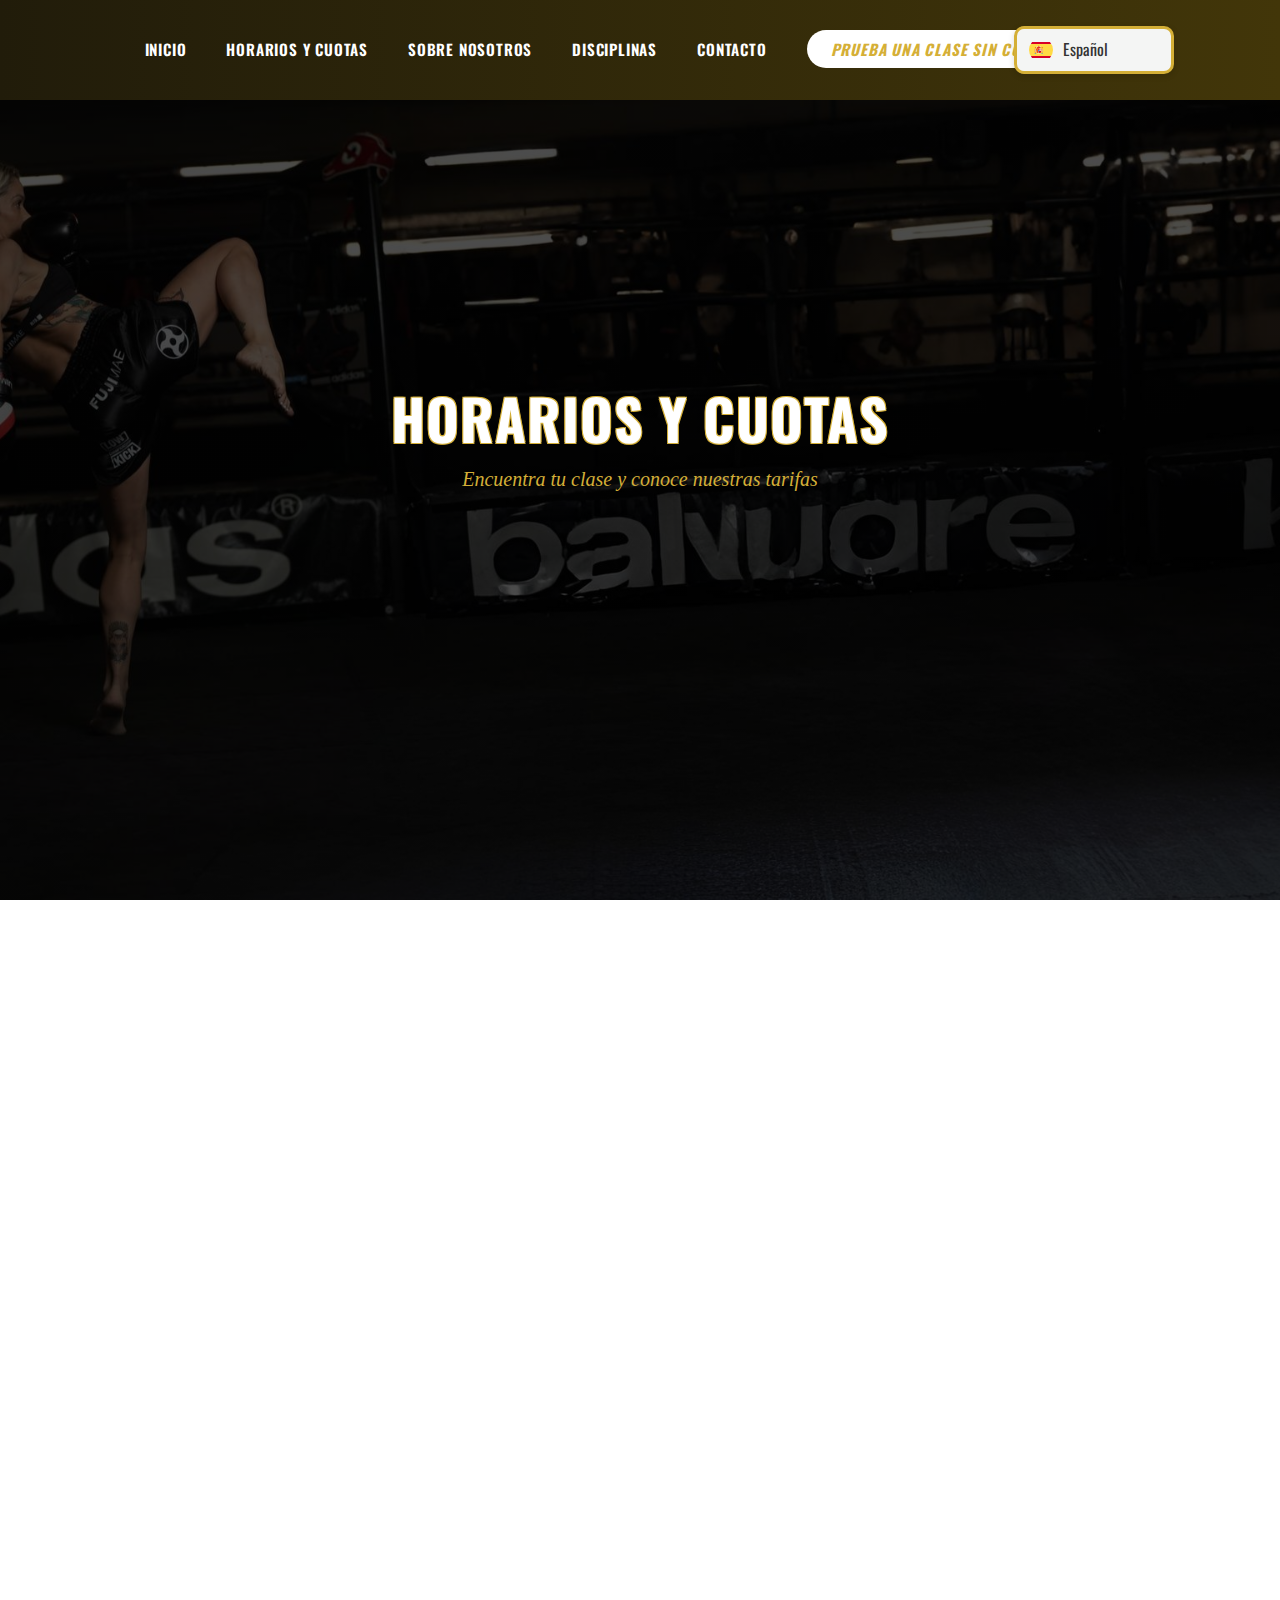
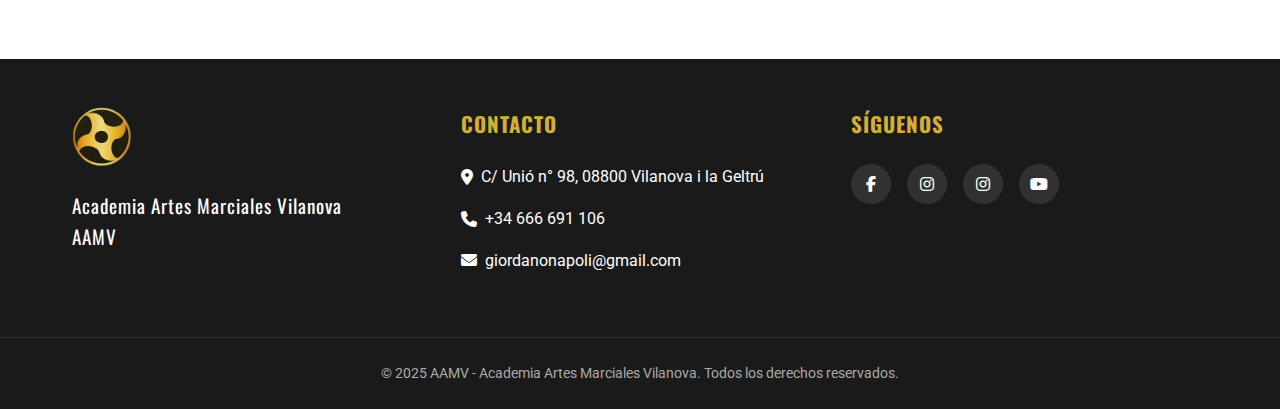
<file: horarios.html>
<!DOCTYPE html>
<html lang="es">
<head>
    <meta charset="UTF-8">
    <meta name="viewport" content="width=device-width, initial-scale=1.0">
    <title>AAMV - Academia Artes Marciales Vilanova</title>

    <link rel="stylesheet" href="css/styles.css">
    <link rel="stylesheet" href="css/mobile-horarios.css">

    <link href="https://fonts.googleapis.com/css2?family=Oswald:wght@400;600;700&family=Roboto:wght@300;400;500&display=swap" rel="stylesheet">
    <link rel="stylesheet" href="https://cdnjs.cloudflare.com/ajax/libs/font-awesome/6.4.0/css/all.min.css">
    <style>
        /* Estilos para la sección de disciplinas */
        .disciplines-section {
            background-color: #f9f9f9;
            padding: 4rem 2rem;
        }
        
        .disciplines-container {
            max-width: 75rem;
            margin: 0 auto;
        }
        
        .disciplines-header {
            text-align: center;
            margin-bottom: 3rem;
        }
        
        .disciplines-header h2 {
            color: #D4AF37;
            font-family: 'Oswald', sans-serif;
            font-size: 2.5rem;
            margin-bottom: 0.5rem;
        }
        
        .disciplines-header h3 {
            color: #333;
            font-family: 'Oswald', sans-serif;
            font-size: 1.8rem;
            margin-bottom: 1.5rem;
        }
        
        .divider {
            height: 2px;
            width: 100px;
            background-color: #D4AF37;
            margin: 0 auto;
        }
    </style>
</head>
<body>
    <!-- Header -->
    <div class="menu-overlay"></div>
    <header class="main-header">
        <div class="header-container">
            <nav class="main-nav">
                <ul class="nav-list">
                    <li><a href="index.html" data-i18n="INICIO">INICIO</a></li>
                    <li><a href="horarios.html" data-i18n="HORARIOS Y CUOTAS">HORARIOS Y CUOTAS</a></li>
                    <li><a href="sobre-nosotros.html" data-i18n="SOBRE NOSOTROS">SOBRE NOSOTROS</a></li>
                    <li><a href="disciplinas.html" data-i18n="DISCIPLINAS">DISCIPLINAS</a></li>
                    <li><a href="contacto.html" data-i18n="CONTACTO">CONTACTO</a></li>
                    <li><a href="https://docs.google.com/forms/d/e/1FAIpQLSdYnd0GFH03TW-bh6wLno4TGgcVFXB9YG-rs-dQowQi70Ug4w/viewform?usp=header" target="_blank"><i data-i18n="PRUEBA UNA CLASE SIN COMPROMISO">PRUEBA UNA CLASE SIN COMPROMISO</i></a></li>
                </ul>

            <div class="close-menu">↪</div>

            </nav>

          <div class="language-switcher">
            <div class="custom-select-wrapper">
              <div class="custom-select">
                <div class="selected-option">
                  <img src="banderas/es.svg" alt="Español" />
                  <span>Español</span>
                </div>
                <ul class="options">
                  <li data-lang="es">
                    <img src="banderas/es.svg" alt="Español" />
                    <span>Español</span>
                  </li>
                  <li data-lang="ca">
                    <img src="banderas/es-ct.svg" alt="Català" />
                    <span>Català</span>
                  </li>
                </ul>
              </div>
            </div>
          </div>

            <div class="mobile-menu">
                <i class="fas fa-bars"></i>
            </div>
        </div>
    </header>

    <!-- Hero Banner -->
    <section class="hero-banner" style="
      background: linear-gradient(rgba(0, 0, 0, 0.7), rgba(0, 0, 0, 0.7)), 
      url('img/banners/banner-sobrenosotros.jpg');
      background-size: cover;
      background-position: center;
      height: 100vh;
      background-attachment: fixed;">
      <div class="hero-content">
        <h1 style="text-shadow: -1px -1px 0 #D4AF37, 1px -1px 0 #D4AF37, -1px 1px 0 #D4AF37, 1px 1px 0 #D4AF37;" data-i18n="HORARIOS Y CUOTAS">HORARIOS Y CUOTAS</h1>
        <p style="font-size: 20px; color: #D4AF37; font-family: 'Times New Roman', Times, serif"><i data-i18n="Encuentra tu clase y conoce nuestras tarifas">Encuentra tu clase y conoce nuestras tarifas</i></p>
      </div>
    </section>

    <!-- Sección de Horario y Cuotas -->
    <section class="disciplines-section">
        <div class="disciplines-container">
            <!-- Encabezado -->
            <div class="disciplines-header">
                <h2 data-i18n="NUESTRO HORARIO Y CUOTAS">NUESTRO HORARIO Y CUOTAS</h2>
                <h3 style="font-size: 16px; font-family: 'Times New Roman', Times, serif;" data-i18n="Encuentra tu clase ideal">
                    Encuentra tu clase ideal
                </h3>
                <div class="divider"></div>
            </div>

            <!-- Contenedor Flex -->
            <div style="display: flex; gap: 2rem; flex-wrap: wrap;">
                
                <!-- Horarios -->
                <div style="flex: 2; min-width: 300px;">
                    <img src="img/horarios2.jpg" alt="Horarios">
                </div>

                <!-- Cuotas -->
                <div style="flex: 1; min-width: 200px; background-color: #fff; padding: 1.5rem; border: 2px solid #D4AF37;">
                    <h3 data-i18n="CUOTAS MENSUALES" style="color: #D4AF37; font-family: 'Oswald', sans-serif; text-align: center; margin-bottom: 1rem;">
                        CUOTAS MENSUALES
                    </h3>
                    <hr style="border: 1px solid #D4AF37; margin-bottom: 1rem;">
                    <ul style="list-style: none; padding: 0; font-family: 'Oswald', sans-serif; line-height: 1.8;">
                        <li>Karate: 55 €</li>
                        <li>K-1: 55 €</li>
                        <li>Jiu Jitsu: 55 €</li>
                        <li>Tai Chi: 50 €</li>
                        <li data-i18n="Tai Chi mañanas: 45 €">Tai Chi mañanas: 45 €</li>
                        <li data-i18n="MMA mañanas: 45 €">MMA mañanas: 45 €</li>
                        <li data-i18n="1 vez a la semana: 35 €">1 vez a la semana: 35 €</li>
                        <li data-i18n="PASE LIBRE: 65 €">PASE LIBRE: 65 €</li>
                    </ul>
                    <hr style="border: 1px solid #D4AF37; margin: 1rem 0;">
                    <p data-i18n="MATRÍCULA: 35 €" style="text-align: center; font-weight: bold;">MATRÍCULA: 35 €</p>
                </div>

            </div>
        </div>
    </section>
    
    <!-- Footer -->
    <footer class="main-footer">
        <div class="footer-container">
            <div class="footer-logo">
                <img src="img/logo/logosinletratransparente.png" alt="AAMV Logo">
                <p data-i18n="Academia Artes Marciales Vilanova">Academia Artes Marciales Vilanova</p>
                <p>AAMV</p>
            </div>
            <div class="footer-contact">
                <h4 data-i18n="CONTACTO">CONTACTO</h4>
                <p><i class="fas fa-map-marker-alt"></i> C/ Unió n° 98, 08800 Vilanova i la Geltrú</p>
                <p><i class="fas fa-phone"></i> +34 666 691 106</p>
                <p><i class="fas fa-envelope"></i> giordanonapoli@gmail.com</p>
            </div>
            <div class="footer-social">
                <h4 data-i18n="SÍGUENOS">SÍGUENOS</h4>
                <div class="social-icons">
                    <a href="https://www.facebook.com/aamcvng"><i class="fab fa-facebook-f"></i></a>
                    <a href="https://www.instagram.com/artes_marciales_vilanova/"><i class="fab fa-instagram"></i></a>
                    <a href="https://www.instagram.com/asoc_arts_marcials_catalunya/"><i class="fab fa-instagram"></i></a>
                    <a href="https://www.youtube.com/@Aamcatalunya"><i class="fab fa-youtube"></i></a>
                </div>
            </div>
        </div>
        <div class="footer-bottom">
            <p data-i18n="LO DE ABAJO DEL TODO">© 2025 AAMV - Academia Artes Marciales Vilanova. Todos los derechos reservados.</p>
        </div>
    </footer>

    <script src="js/langs.js"></script>
    <script src="js/script-fade.js"></script>
    <script src="js/menumobile.js"></script>
</body>
</html>
</file>
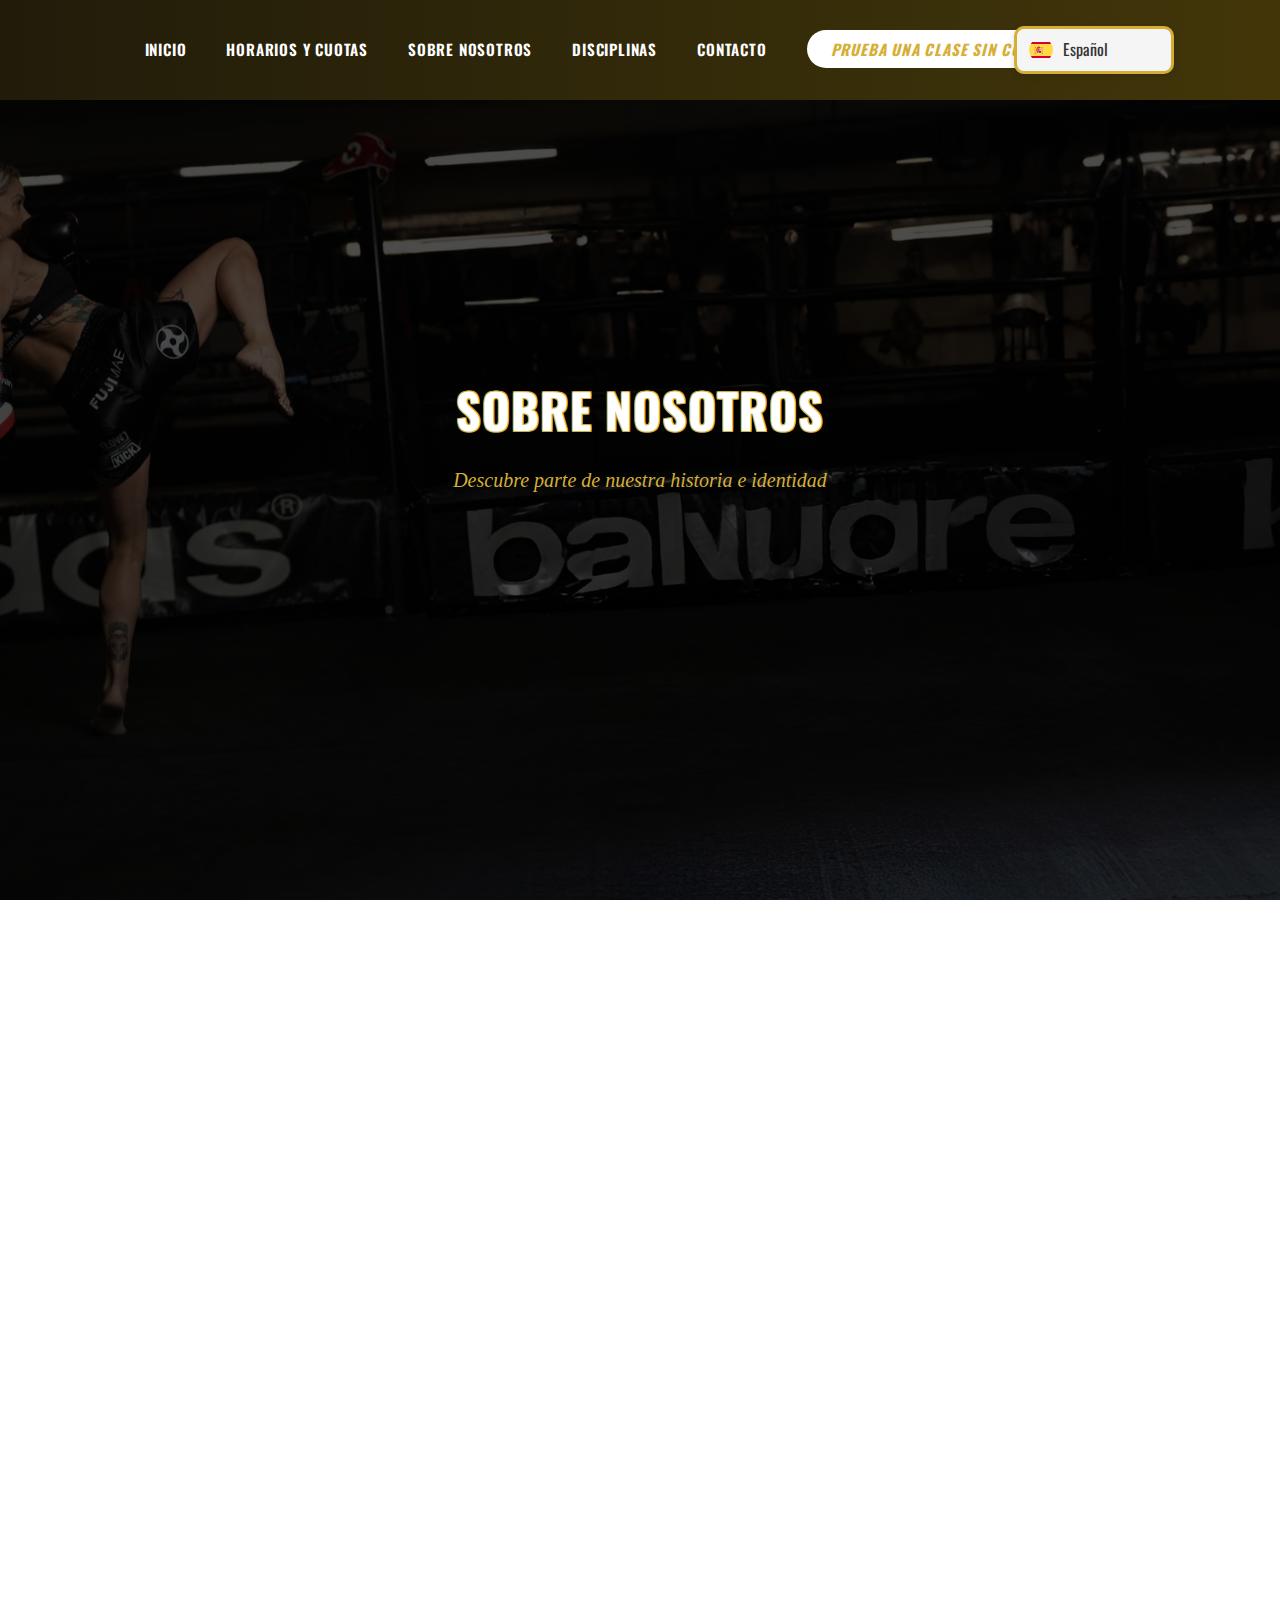
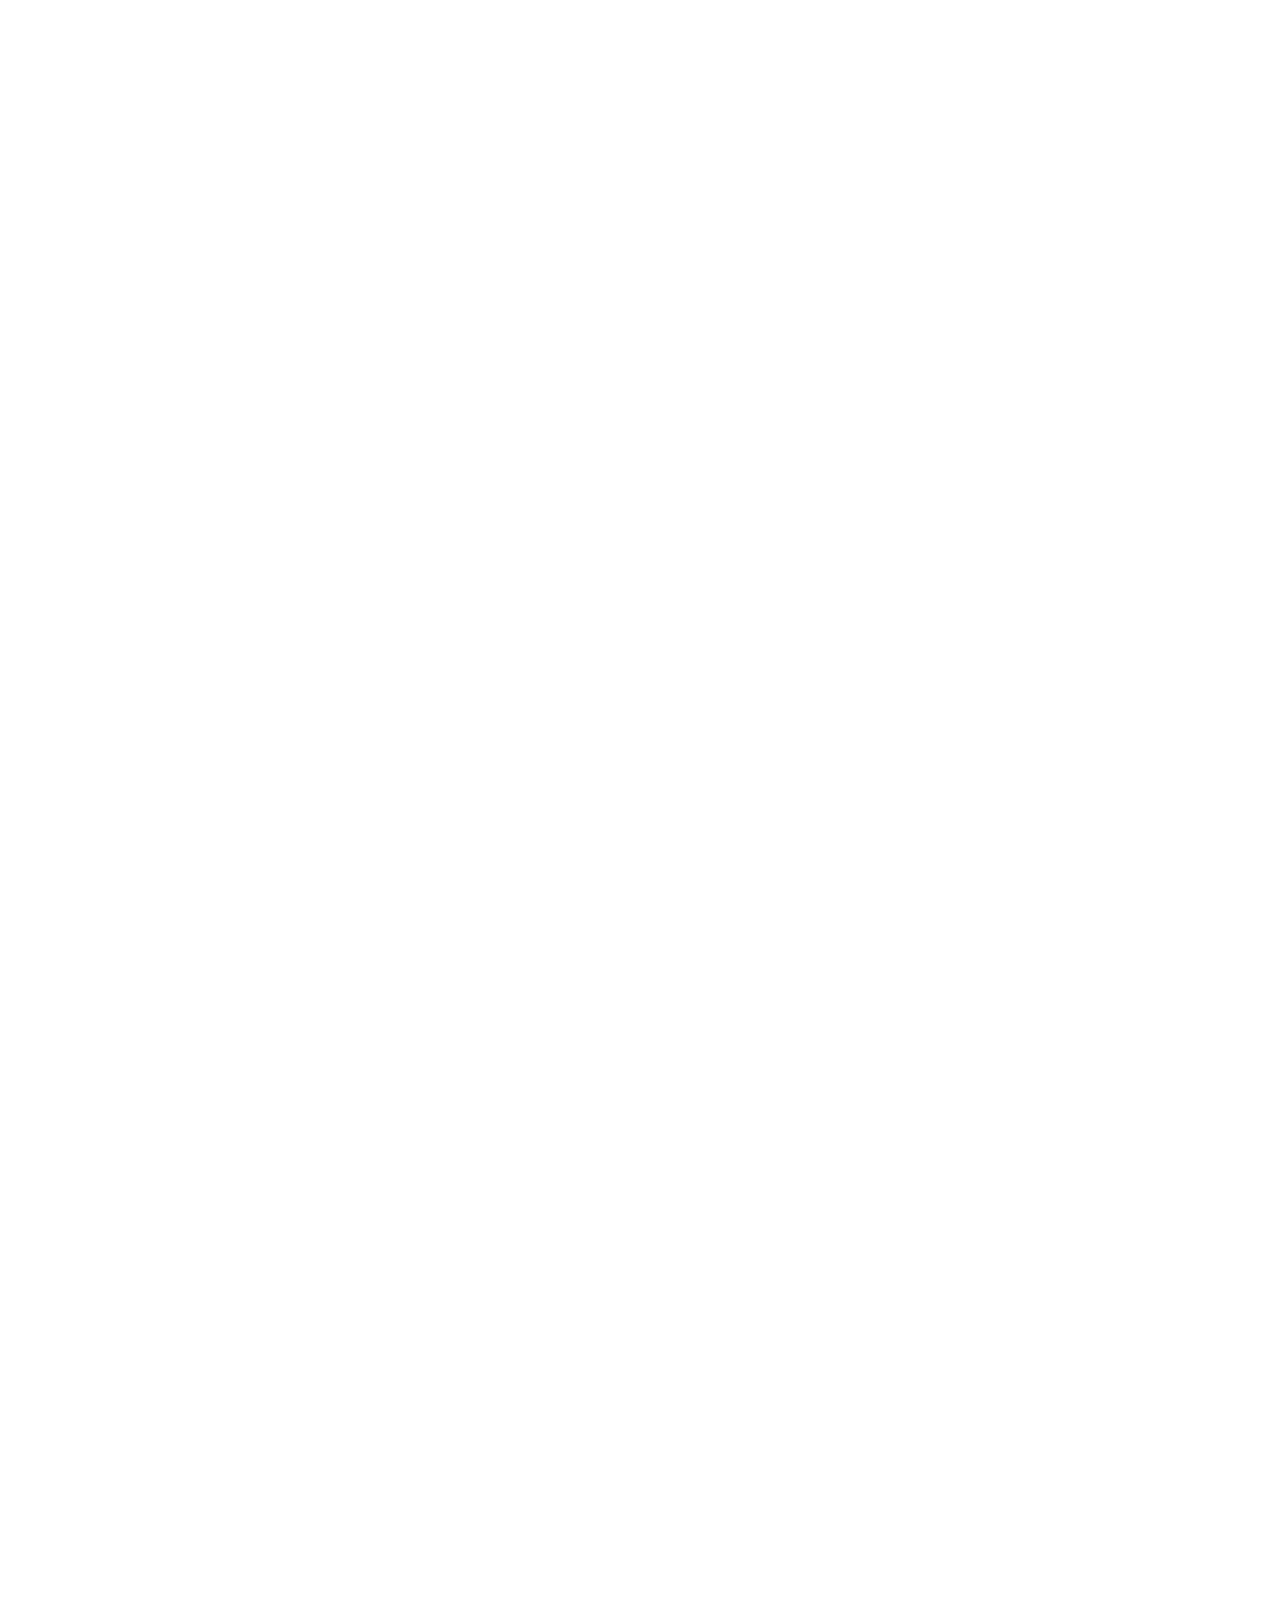
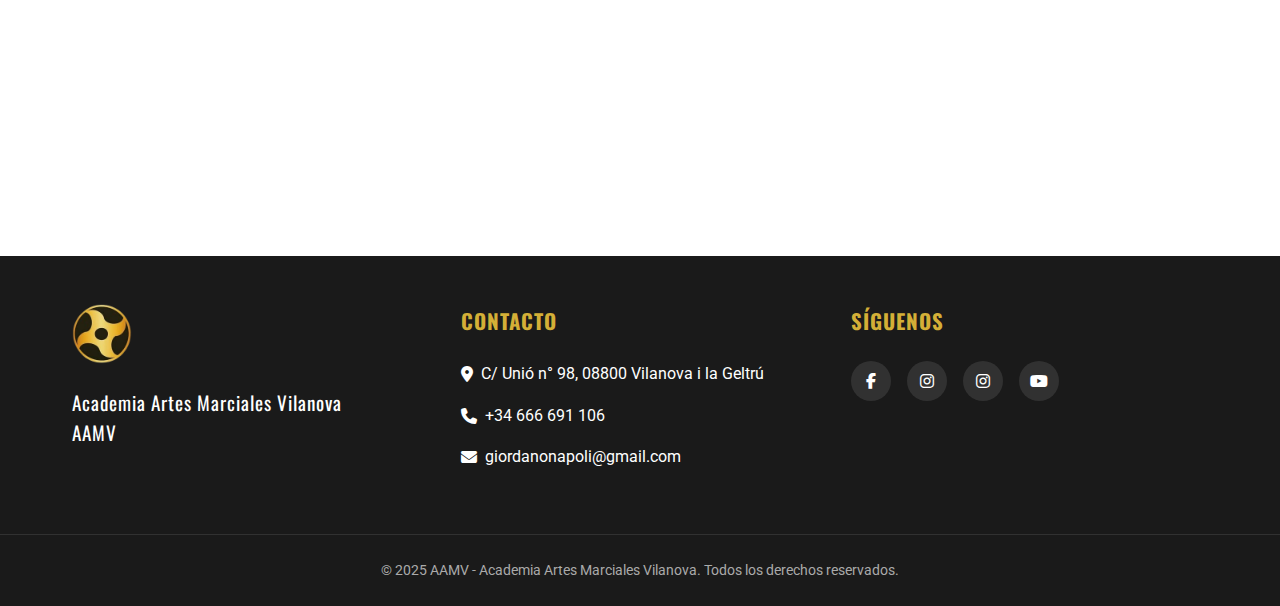
<file: sobre-nosotros.html>
<!DOCTYPE html>
<html lang="es">
<head>
  <meta charset="UTF-8">
  <meta name="viewport" content="width=device-width, initial-scale=1.0">
  <title>Sobre Nosotros - AAMV</title>

  <link rel="stylesheet" href="css/styles.css">
  <link rel="stylesheet" href="css/mobile-index+sobrenosotros.css">

  <link href="https://fonts.googleapis.com/css2?family=Oswald:wght@400;600;700&family=Roboto:wght@300;400;500&display=swap" rel="stylesheet">
  <link rel="stylesheet" href="https://cdnjs.cloudflare.com/ajax/libs/font-awesome/6.4.0/css/all.min.css">
  <style>
/* ===== HERO ===== */
.hero-banner {
  background: linear-gradient(rgba(0, 0, 0, 0.7), rgba(0, 0, 0, 0.7)),
    url('img/banners/banner-sobrenosotros.jpg');
  background-size: cover;
  background-position: center;
  background-attachment: fixed;
  height: 60vh;
  display: flex;
  align-items: center;
  justify-content: center;
  text-align: center;
}
.hero-banner h1 {
  color: #fff;
  font-family: 'Oswald', sans-serif;
  font-size: 3rem;
  text-shadow:
      -1px -1px 0 #D4AF37,
       1px -1px 0 #D4AF37,
      -1px  1px 0 #D4AF37,
       1px  1px 0 #D4AF37;
}
.hero-banner p {
  font-size: 1.3rem;
  margin-top: 1rem;
  color: #D4AF37;
  font-family: 'Times New Roman', Times, serif;
}

/* ===== HISTORIA + FILOSOFÍA ===== */
.about-section {
  padding: 4rem 2rem;
  background: #fff;
  height: 94vh;
}
.about-container {
  max-width: 75rem;
  margin: auto;
  display: flex;
  align-items: center;
  gap: 3rem;
  flex-wrap: wrap;
}
.about-text {
  flex: 1;
  font-family: 'Roboto', sans-serif;
  text-align: justify;
  line-height: 1.8;
  padding: 2rem;
  border-left: 5px solid #D4AF37;
}
.about-text h2 {
  color: #D4AF37;
  font-family: 'Oswald', sans-serif;
  font-size: 2.2rem;
  margin-bottom: 1rem;
}
.about-image {
  flex: 2;
  text-align: center;
}
.about-image img {
  border: 3px solid #D4AF37;
  max-width: 100%;
}

/* ===== SEPARADOR ===== */
.separador {
  border: none;
  height: 4px;
  background: linear-gradient(to right, transparent, #D4AF37, transparent);
  margin: 3rem auto;
  width: 70%;
  border-radius: 2px;
}

/* ===== CARRUSEL + SENSEI ===== */
.carrusel-sensei {
  display: flex;
  align-items: center;
  justify-content: center;
  gap: 2rem;
  padding: 2rem;
  background: #fff;
  height: 95vh;
  box-sizing: border-box;
}

/* Carrusel */
.carrusel2-wrapper {
  flex: 2;
  height: 100%;
  overflow: hidden;
  position: relative;
  background-color: #fff;
}
.carrusel2-container {
  display: flex;
  transition: transform 0.6s ease;
  height: 100%;
}
.carrusel2-item {
  flex: 0 0 100%;
  display: flex;
  align-items: center;
  justify-content: center;
}
.carrusel2-item img {
  width: 75%;
  height: 100%;
  object-fit: cover;
  border: 3px solid #D4AF37;
}

/* Flechas */
.carrusel-btn {
  position: absolute;
  background-color: #D4AF37;
  top: 50%;
  transform: translateY(-50%);
  color: black;
  border: none;
  padding: 1rem;
  cursor: pointer;
  border-radius: 30%;
  font-size: 1.5rem;
  width: 2,5rem;
  height: 2.5rem;
  display: flex;
}

.carrusel-btn.prev { left: 10px; }
.carrusel-btn.next { right: 10px; }

/* Sensei */
.sensei-info-side {
  flex: 0.5;
  display: flex;
  flex-direction: column;
  align-items: center;
  justify-content: center;
  text-align: center;
  font-family: 'Oswald', sans-serif;
  box-shadow: 0 4px 20px rgba(0,0,0,0.15);
  height: auto;
  padding: 2rem;
  border-radius: 20px;
  background-color: #f9f9f9;
}
.sensei-info-side img {
  max-width: 250px;
  border: 3px solid #D4AF37;
  margin-bottom: 1rem;
  border-radius: 15px;
}
.sensei-info-side h2 {
  font-size: 1.8rem;
  color: #D4AF37;
  margin-bottom: 1rem;
}
.sensei-info-side ul {
  list-style: none;
  padding: 0;
  font-size: 1rem;
  line-height: 1.6;
}

/* ===== BLOQUE SENSEIS ===== */
.sensei-block {
  background-color: #f9f9f9;
  padding: 2.5rem 0 9.375rem;
  position: relative;
  background-image: url(img/banners/sensei-portada-mejorada.jpg);
  background-repeat: no-repeat;
  background-attachment: fixed;
  background-size: cover;
  height: 96vh;
  max-height: 96vh;
}
  </style>
</head>
<body>
    <!-- Header -->
    <div class="menu-overlay"></div>
    <header class="main-header">
        <div class="header-container">
            <nav class="main-nav">
                <ul class="nav-list">
                    <li><a href="index.html" data-i18n="INICIO">INICIO</a></li>
                    <li><a href="horarios.html" data-i18n="HORARIOS Y CUOTAS">HORARIOS Y CUOTAS</a></li>
                    <li><a href="sobre-nosotros.html" data-i18n="SOBRE NOSOTROS">SOBRE NOSOTROS</a></li>
                    <li><a href="disciplinas.html" data-i18n="DISCIPLINAS">DISCIPLINAS</a></li>
                    <li><a href="contacto.html" data-i18n="CONTACTO">CONTACTO</a></li>
                    <li><a href="https://docs.google.com/forms/d/e/1FAIpQLSdYnd0GFH03TW-bh6wLno4TGgcVFXB9YG-rs-dQowQi70Ug4w/viewform?usp=header" target="_blank"><i data-i18n="PRUEBA UNA CLASE SIN COMPROMISO">PRUEBA UNA CLASE SIN COMPROMISO</i></a></li>
                </ul>

              <div class="close-menu">↪</div>
              
            </nav>

          <div class="language-switcher">
            <div class="custom-select-wrapper">
              <div class="custom-select">
                <div class="selected-option">
                  <img src="banderas/es.svg" alt="Español" />
                  <span>Español</span>
                </div>
                <ul class="options">
                  <li data-lang="es">
                    <img src="banderas/es.svg" alt="Español" />
                    <span>Español</span>
                  </li>
                  <li data-lang="ca">
                    <img src="banderas/es-ct.svg" alt="Català" />
                    <span>Català</span>
                  </li>
                </ul>
              </div>
            </div>
          </div>

            <div class="mobile-menu">
                <i class="fas fa-bars"></i>
            </div>
        </div>
    </header>

    <!-- Hero Banner -->
    <section class="hero-banner" style="
      background: linear-gradient(rgba(0, 0, 0, 0.7), rgba(0, 0, 0, 0.7)), 
      url('img/banners/banner-sobrenosotros.jpg');
      background-size: cover;
      background-position: center;
      height: 100vh;
      background-attachment: fixed;">
      <div class="hero-content">
        <h1 style="text-shadow: -1px -1px 0 #D4AF37, 1px -1px 0 #D4AF37, -1px 1px 0 #D4AF37, 1px 1px 0 #D4AF37;" data-i18n="SOBRE NOSOTROS">SOBRE NOSOTROS</h1>
        <p style="font-size: 20px; color: #D4AF37; font-family: 'Times New Roman', Times, serif"><i data-i18n="Descubre parte de nuestra historia">Descubre parte de nuestra historia</i></p>
      </div>
    </section>

    <!-- Historia + Filosofía -->
    <section class="about-section">
      <div class="about-container">
        <div class="about-text">
          <h2 data-i18n="NUESTRA HISTORIA">Nuestra Historia</h2>
          <p data-i18n="Historia1" style="font-family: Oswald; margin-bottom: 20px;">Fundada en 2010, la Academia Artes Marciales Vilanova (AAMV) nació del sueño de crear un espacio donde las artes marciales tradicionales y modernas pudieran enseñarse con autenticidad y pasión.</p>
          <p data-i18n="Historia3" style="font-family: Oswald; margin-bottom: 20px;">Con el paso de los años, nos hemos convertido en un referente local, ofreciendo formación en disciplinas como Nihon Jujutsu, Kobudo, Iaijutsu y Karate, siempre manteniendo el respeto a la tradición.</p>
          <p data-i18n="Historia2" style="font-family: Oswald; margin-bottom: 20px;">Desde nuestros humildes comienzos en un pequeño local, hemos crecido hasta convertirnos en un referente en la comarca, formando a cientos de estudiantes en los valores de las artes marciales.</p>
          <h2 data-i18n="NUESTRA FILOSOFÍA">Nuestra Filosofía</h2>
          <p data-i18n="Filosofia1" style="font-family: Oswald; margin-bottom: 20px;">Creemos que las artes marciales son un camino de superación personal, no solo un método de defensa. En AAMV enseñamos respeto, disciplina y autocontrol como pilares fundamentales.</p>
        </div>
        <div class="about-image">
          <img src="img/instalaciones/dojo-principal.jpg" alt="Nuestro Dojo">
        </div>
      </div>
    </section>

    <!-- Bloque Senseis -->
    <section class="sensei-block">
      
      <!-- Título general -->
      <div class="disciplines-header" style="text-align: center; margin-top: 1rem;">
        <h2 data-i18n="Conoce a nuestros maestros" style="color: #D4AF37; font-family: 'Oswald', sans-serif; font-size: 2rem; margin-bottom: .5rem;">
          Conoce a nuestros maestros
        </h2>
        <h3 data-i18n="Academia Artes Marciales Vilanova" style="font-size: 16px; font-family: 'Times New Roman', Times, serif; color: #f9f9f9;">
          Academia Artes Marciales Vilanova
        </h3>
        <div class="divider" style="width: 80px; height: 3px; background: #D4AF37; margin: 1rem auto 0;"></div>
      </div>

      <!-- Contenedor de los senseis -->
      <div style="display: flex; flex-wrap: wrap; justify-content: center; gap: 3rem; margin-top: 2rem;">

        <!-- Sensei 1 Giordano Napoli -->
        <div class="sensei-card" style="max-width: 300px; text-align: center; font-family: 'Oswald', sans-serif; background: #fff; padding: 1.5rem; border-radius: 15px; box-shadow: 0 4px 15px rgba(0,0,0,0.1);">
          <img src="img/equipo/sensei-principal.jpg" alt="Sensei Giordano Napoli" style="max-width: 100%; border: 3px solid #D4AF37; margin-bottom: 1rem; border-radius: 12px;">
          <h3 style="color: #D4AF37; font-size: 1.4rem; margin-bottom: .5rem;">Giordano Napoli</h3>
          <ul style="list-style: none; padding: 0; font-size: 1rem; line-height: 1.6;">
            <li data-i18n="Cinturón Negro 4º Dan Karate">Cinturón Negro 4º Dan Karate</li>
            <li data-i18n="Cinturón Negro 3º Dan Jiu Jitsu">Cinturón Negro 3º Dan Jiu Jitsu</li>
            <li data-i18n="Cinturón Negro 3º Dan Kobudo">Cinturón Negro 3º Dan Kobudo</li>
            <li data-i18n="Profesor Chi Kung Tai Chi">Profesor Chi Kung Tai Chi</li>
            <li data-i18n="Entrenador Kick Boxing, K-1 y MMA">Entrenador Kick Boxing, K-1 y MMA</li>
          </ul>
        </div>

        <!-- Sensei 2 Sara Ponce-->
        <div class="sensei-card" style="max-width: 300px; text-align: center; font-family: 'Oswald', sans-serif; background: #fff; padding: 1.5rem; border-radius: 15px; box-shadow: 0 4px 15px rgba(0,0,0,0.1);">
          <img src="img/equipo/sensei-sara.jpg" alt="Sensei Secundario" style="max-width: 100%; border: 3px solid #D4AF37; margin-bottom: 1rem; border-radius: 12px;">
          <h3 style="color: #D4AF37; font-size: 1.4rem; margin-bottom: .5rem;">Sara Ponce</h3>
          <ul style="list-style: none; padding: 0; font-size: 1rem; line-height: 1.6;">
            <li data-i18n="Cinturón Negro 2º Dan Karate">Cinturón Negro 2º Dan Karate</li>
            <li data-i18n="Cinturón Negro 2º Dan Kick Boxing">Cinturón Negro 2º Dan Kick Boxing</li>
            <li data-i18n="Cinturón Negro 1º Dan Jiu Jitsu">Cinturón Negro 1º Dan Jiu Jitsu</li>
          </ul>
        </div>

      </div>
    </section>

    <!-- Bloque Carrusel -->
    <section class="carrusel-sensei" style="height: 94vh; display: flex; flex-direction: column; align-items: center; justify-content: flex-start; padding: 2rem; box-sizing: border-box;">

      <!-- Título + subtítulo encima del carrusel -->
      <div class="disciplines-header" style="text-align: center; margin-bottom: 2rem;">
        <h2 data-i18n="NUESTRAS INSTALACIONES" style="color: #D4AF37; font-family: 'Oswald', sans-serif; font-size: 2.2rem; margin-bottom: .5rem;">
          NUESTRAS INSTALACIONES
        </h2>
        <h3 data-i18n="SUB INSTALACIONES" style="font-size: 16px; font-family: 'Times New Roman', Times, serif; color: #333;">
          Descubre cómo es nuestro dojo
        </h3>
        <div class="divider" style="width: 80px; height: 3px; background: #D4AF37; margin: 1rem auto 0;"></div>
      </div>

      <!-- Carrusel -->
      <div class="carrusel2-wrapper" style="width: 100%; height: 100%;">
        <div class="carrusel2-container" id="carrusel2-sensei">
          <div class="carrusel2-item"><img src="img/instalaciones/dojo-principal.jpg"></div>
          <div class="carrusel2-item"><img src="img/instalaciones/entrada.jpg"></div>
          <div class="carrusel2-item"><img src="img/instalaciones/entrada2.jpg"></div>
          <div class="carrusel2-item"><img src="img/instalaciones/zona-entrenamiento.jpg"></div>
          <div class="carrusel2-item"><img src="img/instalaciones/zona-entrenamiento2.jpg"></div>
          <div class="carrusel2-item"><img src="img/instalaciones/vestuarios.jpg"></div>
        </div>
        <button class="carrusel-btn prev" onclick="moverCarruselSensei(-1)">&#10094;</button>
        <button class="carrusel-btn next" onclick="moverCarruselSensei(1)">&#10095;</button>
      </div>
    </section>

    <!-- Footer -->
    <footer class="main-footer">
        <div class="footer-container">
            <div class="footer-logo">
                <img src="img/logo/logosinletratransparente.png" alt="AAMV Logo">
                <p data-i18n="Academia Artes Marciales Vilanova">Academia Artes Marciales Vilanova</p>
                <p>AAMV</p>
            </div>
            <div class="footer-contact">
                <h4 data-i18n="CONTACTO">CONTACTO</h4>
                <p><i class="fas fa-map-marker-alt"></i> C/ Unió n° 98, 08800 Vilanova i la Geltrú</p>
                <p><i class="fas fa-phone"></i> +34 666 691 106</p>
                <p><i class="fas fa-envelope"></i> giordanonapoli@gmail.com</p>
            </div>
            <div class="footer-social">
                <h4 data-i18n="SÍGUENOS">SÍGUENOS</h4>
                <div class="social-icons">
                    <a href="https://www.facebook.com/aamcvng"><i class="fab fa-facebook-f"></i></a>
                    <a href="https://www.instagram.com/artes_marciales_vilanova/"><i class="fab fa-instagram"></i></a>
                    <a href="https://www.instagram.com/asoc_arts_marcials_catalunya/"><i class="fab fa-instagram"></i></a>
                    <a href="https://www.youtube.com/@Aamcatalunya"><i class="fab fa-youtube"></i></a>
                </div>
            </div>
        </div>
        <div class="footer-bottom">
            <p data-i18n="LO DE ABAJO DEL TODO">© 2025 AAMV - Academia Artes Marciales Vilanova. Todos los derechos reservados.</p>
        </div>
    </footer>

    <script src="js/langs.js"></script>
    <script src="js/script-fade.js"></script>
    <script src="js/script-carrusel-sobrenosotros.js"></script>
    <script src="js/menumobile.js"></script>
</body>
</html>
</file>
<file: css/mobile-index+sobrenosotros.css>
/* ===== INDEX Y MENÚ - MÓVIL ===== */
@media (max-width: 768px) {

  /* Header */
  .main-header {
    position: relative;
    z-index: 50;
  }

  .main-header .nav-list {
    display: flex;
    flex-direction: column;
    background: #111;
    position: fixed;
    top: 0;
    right: -50%;
    width: 50%;
    height: 100vh;
    text-align: center;
    padding: 2rem 1rem;
    box-shadow: -2px 0 10px rgba(0,0,0,0.5);
    border-left: 3px solid #D4AF37;
    transition: right 0.5s ease;
    z-index: 20;
  }

  .main-header .nav-list li {
    margin: 1.5rem 0;
    border-bottom: 1px solid #D4AF37;
    padding-bottom: 0.5rem;
  }

  .main-header .nav-list li a {
    color: #fff;
    text-decoration: none;
    transition: color 0.3s;
  }

  .main-header .nav-list li a:hover {
    color: #D4AF37;
  }

  .main-header .nav-list li:last-child {
    display: none; /* Ocultamos "Prueba una clase gratis" */
  }

  .main-header .nav-list.active {
    right: 0; /* visible */
  }

  /* Overlay para cerrar menú tocando fuera */
  .menu-overlay {
  position: fixed;
  top: 0;
  left: 0;
  width: 100%;
  height: 100vh;
  background: rgba(0,0,0,0);
  z-index: 15;
  pointer-events: none;
  transition: background 0.5s ease;
}

  .menu-overlay.active {
    background: rgba(0,0,0,0.5); /* negro semi-transparente */
    pointer-events: all; /* ahora bloquea clics */
  }

  /* Icono de las tres rayas */
  .main-header .mobile-menu {
    display: block;
    cursor: pointer;
    color: #fff;
    font-size: 1.8rem;
    position: fixed;
    top: 1rem;
    right: 1rem;
    z-index: 40;
    text-shadow: 0 0 2px #000, 0 0 5px #000; /* borde negro */
  }

  /* Botón de cerrar menú */
  .close-menu {
    display: none;
    position: fixed;
    left: 0;
    top: 50%;
    transform: translateY(-50%);
    font-size: 2.5rem;
    font-weight: 900;
    color: #D4AF37;
    padding: 0.5rem 1rem;
    cursor: pointer;
    z-index: 45; /* encima del menú */
    text-shadow: 0 0 2px #000, 0 0 5px #000; /* borde negro */
  }

  /* Cuando el menú está abierto */
  .main-header.menu-open .nav-list {
    right: 0;
  }

  .main-header.menu-open .mobile-menu {
    display: none;
  }

  .main-header.menu-open .close-menu {
    display: block;
  }

  /* Ocultar el icono de las tres rayas mientras el menú está abierto */
  .nav-list.active ~ .mobile-menu,
  .nav-list.active + .mobile-menu {
    display: none;
  }

  /* Mover selector de idioma a la izquierda */
  .language-switcher {
    position: absolute;
    left: 1rem;
    top: 50%;
    transform: translateY(-50%);
    z-index: 20;
  }

  /* Hero */
  .hero-banner {
    min-height: 101vh;
    background-attachment: scroll !important;
    padding: 0 1rem;
    text-align: center;
  }

  .hero-content h1 {
    font-size: 1.6rem !important;
    line-height: 1.3;
  }

  .hero-content p {
    font-size: 1rem;
  }

  /* Federaciones */
  .accordion-header {
    flex-direction: column;
    text-align: center;
  }

  .accordion-header img {
    width: 50px;
    height: 50px;
  }

  /* Carrusel */
  .carrusel-wrapper {
    overflow-x: auto;
    scroll-snap-type: x mandatory;
    -webkit-overflow-scrolling: touch;
    padding: 0 0.5rem;
  }

  .carrusel {
    display: flex;
    gap: 0.8rem;
  }

  .carrusel .card {
    flex: 0 0 85%;
    max-width: 300px;
    scroll-snap-align: center;
    background: #fff;
    border: 1px solid #ddd;
    border-radius: 10px;
    padding: 0.8rem;
    font-size: 0.85rem;
  }

  .carrusel .card-header {
    gap: 0.5rem;
  }

  .carrusel .card-header img {
    width: 35px;
    height: 35px;
  }

  .carrusel .stars {
    font-size: 0.9rem;
  }

  .carrusel .card p {
    font-size: 0.8rem;
    line-height: 1.3;
  }

  .carrusel-container .carrusel-btn {
    display: none !important;
  }

  .carrusel-container {
    background-position: center center !important;
    background-size: cover !important;
    padding: 2rem 1rem;
    min-height: 115vh; /* o más según tu diseño */
  }

  .carrusel-container h1 {
    font-size: 1.2rem;
  }

  .carrusel-container h2 {
    font-size: 1rem !important;
    margin: 1rem 0;
  }

  /* Sobre Nosotros */
  .about-container {
    display: flex;
    flex-direction: column;
    align-items: center;
    text-align: center;
  }

  .about-content {
    width: 100%;
  }

  .about-image {
    width: 100%;
    margin-top: 1rem;
  }

  .about-image img {
    width: 100%;
    max-width: 500px;
    height: auto;
  }

  /* Footer */
  .footer-container {
    flex-direction: column;
    text-align: center;
    gap: 2rem;
  }

  /* Separación extra entre "Conviértete en un guerrero" y Sobre Nosotros */
  .carrusel-container h1:nth-of-type(2) {
    margin-bottom: 3rem;
  }
}

/* ===== SOBRE NOSOTROS - MÓVIL ===== */
@media (max-width: 768px) {
  
  /* Ajuste hero */
  .hero-banner {
    height: 50vh !important;
    background-attachment: scroll !important;
    padding: 1rem;
  }
  .hero-banner h1 {
    font-size: 2rem !important;
  }
  .hero-banner p {
    font-size: 1rem !important;
  }

  /* About Section */
  .about-section {
    height: auto !important; /* que se adapte al contenido */
    padding: 2rem 1rem;
  }
  .about-container {
    flex-direction: column; /* bloques uno encima de otro */
    gap: 2rem;
    align-items: center;
  }
  .about-text {
    padding: 1rem;
    border-left: none; /* quita el borde para no saturar */
    text-align: left;
  }
  .about-text h2 {
    font-size: 1.6rem;
  }
  .about-text p {
    font-size: 0.95rem;
    line-height: 1.5;
  }
  .about-image {
    width: 100%;
  }
  .about-image img {
    width: 100%;
    max-width: 400px;
    border: 3px solid #D4AF37;
  }

  /* Separador */
  .separador {
    width: 90%;
    margin: 2rem auto;
  }

  /* Sensei Block */
  .sensei-block {
    height: auto !important;
    max-height: none !important;
    padding: 2rem 1rem;
    background-position: center center !important;
    background-size: cover !important;
  }
  
  .sensei-block .disciplines-header h2 {
    font-size: 1.8rem;
  }
  .sensei-block .disciplines-header h3 {
    font-size: 1rem;
  }

  /* Contenedor senseis */
  .sensei-block > div[style*="display: flex"] {
    flex-direction: column;
    gap: 1.5rem;
    align-items: center;
  }

  .sensei-card {
    max-width: 85%;        /* menos ancho */
    padding: 0.8rem;       /* menos padding */
    box-shadow: 0 1px 8px rgba(0,0,0,0.08);
    border-radius: 12px;   /* un poquito más pequeño */
  }
  .sensei-card img {
    max-width: 90%;        /* reduce imagen */
    height: auto;
    border: 2px solid #D4AF37; /* un borde más delgado */
    border-radius: 10px;
  }
  .sensei-card h3 {
    font-size: 1rem;       /* nombre más pequeño */
    margin-bottom: 0.5rem;
  }
  .sensei-card ul {
    font-size: 0.85rem;    /* lista más compacta */
    line-height: 1.4;
    padding: 0 0.3rem;  
  }

  /* Carrusel Sensei */
  .carrusel-sensei {
    flex-direction: column;
    padding: 1rem;
    height: auto !important;
  }

  .carrusel2-wrapper {
    position: relative; /* necesario para las flechas absolutas */
  }
  .carrusel2-item img {
    width: 100%;
    height: auto;
    object-fit: cover;
    border: 3px solid #D4AF37;
  }
  .carrusel-btn {
    display: flex !important;       /* antes estaba en none */
    justify-content: center;
    align-items: center;
    position: absolute;
    top: 50%;
    transform: translateY(-50%);
    background-color: #D4AF37;
    color: black;
    border: none;
    border-radius: 50%;
    width: 2.2rem;
    height: 2.2rem;
    font-size: 1.2rem;
    cursor: pointer;
    z-index: 10;
    opacity: 0.9;
  }

  .carrusel-btn:hover {
    opacity: 1;
  }

  .carrusel-btn.prev { left: 0.5rem; }
  .carrusel-btn.next { right: 0.5rem; }
}
</file>
<file: css/mobile-disciplinas.css>
/* ===== DISCIPLINAS - MÓVIL ===== */
@media (max-width: 768px) {

  /* ===== HEADER Y MENÚ MÓVIL ===== */
  .main-header {
    position: relative;
    z-index: 50;
  }

  .main-header .nav-list {
    display: flex;
    flex-direction: column;
    background: #111;
    position: fixed;
    top: 0;
    right: -50%;
    width: 50%;
    height: 100vh;
    text-align: center;
    padding: 2rem 1rem;
    box-shadow: -2px 0 10px rgba(0,0,0,0.5);
    border-left: 3px solid #D4AF37;
    transition: right 0.5s ease;
    z-index: 20;
  }

  .main-header .nav-list li {
    margin: 1.5rem 0;
    border-bottom: 1px solid #D4AF37;
    padding-bottom: 0.5rem;
  }

  .main-header .nav-list li a {
    color: #fff;
    text-decoration: none;
    transition: color 0.3s;
  }

  .main-header .nav-list li a:hover {
    color: #D4AF37;
  }

  .main-header .nav-list li:last-child {
    display: none; /* Ocultamos "Prueba una clase gratis" */
  }

  .main-header .nav-list.active {
    right: 0;
  }

  .menu-overlay {
    position: fixed;
    top: 0;
    left: 0;
    width: 100%;
    height: 100vh;
    background: rgba(0,0,0,0);
    z-index: 15;
    pointer-events: none;
    transition: background 0.5s ease;
  }

  .menu-overlay.active {
    background: rgba(0,0,0,0.5);
    pointer-events: all;
  }

  .main-header .mobile-menu {
    display: block;
    cursor: pointer;
    color: #fff;
    font-size: 1.8rem;
    position: fixed;
    top: 1rem;
    right: 1rem;
    z-index: 40;
    text-shadow: 0 0 2px #000, 0 0 5px #000; /* borde negro */
  }

  .close-menu {
    display: none;
    position: fixed;
    left: 0;
    top: 50%;
    transform: translateY(-50%);
    font-size: 2.5rem;
    font-weight: 900;
    color: #D4AF37;
    padding: 0.5rem 1rem;
    cursor: pointer;
    z-index: 45;
    text-shadow: 0 0 2px #000, 0 0 5px #000; /* borde negro */
  }

  .main-header.menu-open .nav-list {
    right: 0;
  }

  .main-header.menu-open .mobile-menu {
    display: none;
  }

  .main-header.menu-open .close-menu {
    display: block;
  }

  .nav-list.active ~ .mobile-menu,
  .nav-list.active + .mobile-menu {
    display: none;
  }

  .language-switcher {
    position: absolute;
    left: 1rem;
    top: 50%;
    transform: translateY(-50%);
    z-index: 20;
  }

  /* ===== HERO ===== */
  .hero-banner {
    min-height: 101vh !important;
    background-attachment: scroll !important;
    padding: 1rem;
    text-align: center;
  }
  .hero-banner h1 {
    font-size: 2rem !important;
    margin-bottom: 0.5rem;
  }
  .hero-banner p {
    font-size: 1rem !important;
  }

  /* ===== SECCIÓN DISCIPLINAS ===== */
  .disciplines-section {
    padding: 2rem 1rem;
  }

  .disciplines-container {
    max-width: 100%;
    margin: 0 auto;
    padding: 0;
  }

  .disciplines-header h2 {
    font-size: 1.8rem;
  }

  .disciplines-header h3 {
    font-size: 1rem;
    margin-bottom: 1rem;
  }

  .disciplines-header .divider {
    width: 60px;
    height: 2px;
    margin: 0.5rem auto 1rem;
  }

  .disciplines-row {
    flex-direction: column;
    gap: 1.5rem;
    margin-bottom: 2rem;
  }

  .discipline-card {
    width: 100%;
    height: auto;
    min-height: 300px;
  }

  .discipline-card-bg {
    height: 200px;
    filter: brightness(0.8);
  }

  .discipline-card-content {
    padding: 1rem;
  }

  .discipline-card h4 {
    font-size: 1.2rem;
    color: #D4AF37; /* color de relleno */
    text-shadow: 
        -1px -1px 0 #000,  
        1px -1px 0 #000,  
        -1px 1px 0 #000,  
        1px 1px 0 #000;
  }

  .discipline-card p {
    font-size: 0.9rem;
    min-height: auto;
  }

  .info-button {
    padding: 0.4rem 1rem;
    font-size: 0.85rem;
  }

  .discipline-extra {
    font-size: 0.85rem;
    line-height: 1.4;
  }

  /* Efectos hover desactivados para móviles */
  .discipline-card:hover {
    transform: none;
  }

  .discipline-card:hover .discipline-card-bg {
    transform: none;
    filter: brightness(0.8);
  }

    /* Cuando se abre la info, ocultamos el texto normal */
    .discipline-card.open .discipline-card-content > p {
        display: none;
    }

    /* Mostramos solo el extra */
    .discipline-card.open .discipline-extra {
        display: block;
        animation: fadeIn 0.5s ease;
    }

  /* ===== FOOTER ===== */
  .footer-container {
    flex-direction: column;
    text-align: center;
    gap: 2rem;
  }

  .footer-logo img {
    max-width: 120px;
    margin-bottom: 1rem;
  }

  .footer-contact p, .footer-social .social-icons a {
    font-size: 0.9rem;
  }
}
</file>
<file: css/mobile-horarios.css>
/* ===== HORARIOS Y CUOTAS - MÓVIL ===== */
@media (max-width: 768px) {

  /* ===== HEADER Y MENÚ MÓVIL ===== */
  .main-header {
    position: relative;
    z-index: 50;
  }

  .main-header .nav-list {
    display: flex;
    flex-direction: column;
    background: #111;
    position: fixed;
    top: 0;
    right: -50%;
    width: 50%;
    height: 100vh;
    text-align: center;
    padding: 2rem 1rem;
    box-shadow: -2px 0 10px rgba(0,0,0,0.5);
    border-left: 3px solid #D4AF37;
    transition: right 0.5s ease;
    z-index: 20;
  }

  .main-header .nav-list li {
    margin: 1.5rem 0;
    border-bottom: 1px solid #D4AF37;
    padding-bottom: 0.5rem;
  }

  .main-header .nav-list li a {
    color: #fff;
    text-decoration: none;
    transition: color 0.3s;
  }

  .main-header .nav-list li a:hover {
    color: #D4AF37;
  }

  .main-header .nav-list li:last-child {
    display: none; /* Ocultamos "Prueba una clase gratis" */
  }

  .main-header .nav-list.active {
    right: 0;
  }

  .menu-overlay {
    position: fixed;
    top: 0;
    left: 0;
    width: 100%;
    height: 100vh;
    background: rgba(0,0,0,0);
    z-index: 15;
    pointer-events: none;
    transition: background 0.5s ease;
  }

  .menu-overlay.active {
    background: rgba(0,0,0,0.5);
    pointer-events: all;
  }

  .main-header .mobile-menu {
    display: block;
    cursor: pointer;
    color: #fff;
    font-size: 1.8rem;
    position: fixed;
    top: 1rem;
    right: 1rem;
    z-index: 40;
    text-shadow: 0 0 2px #000, 0 0 5px #000; /* borde negro */
  }

  .close-menu {
    display: none;
    position: fixed;
    left: 0;
    top: 50%;
    transform: translateY(-50%);
    font-size: 2.5rem;
    font-weight: 900;
    color: #D4AF37;
    padding: 0.5rem 1rem;
    cursor: pointer;
    z-index: 45;
    text-shadow: 0 0 2px #000, 0 0 5px #000; /* borde negro */
  }

  .main-header.menu-open .nav-list {
    right: 0;
  }

  .main-header.menu-open .mobile-menu {
    display: none;
  }

  .main-header.menu-open .close-menu {
    display: block;
  }

  .nav-list.active ~ .mobile-menu,
  .nav-list.active + .mobile-menu {
    display: none;
  }

  .language-switcher {
    position: absolute;
    left: 1rem;
    top: 50%;
    transform: translateY(-50%);
    z-index: 20;
  }

  /* ===== HERO ===== */
  .hero-banner {
    min-height: 101vh !important;
    background-attachment: scroll !important;
    padding: 1rem;
    text-align: center;
  }
  .hero-banner h1 {
    font-size: 2rem !important;
    text-align: center;
    margin-bottom: 1rem;
  }
  .hero-banner p {
    font-size: 1rem !important;
    text-align: center;
  }

  /* ===== SECCIÓN HORARIOS Y CUOTAS ===== */
  .disciplines-section {
    padding: 1.5rem 1rem;
  }

  .disciplines-section > .disciplines-container > div[style*="display: flex"] {
    flex-direction: column;
    gap: 1.5rem;
    align-items: center;
  }

  .disciplines-section img {
    width: 100%;
    max-width: 400px;
    height: auto;
    border: 3px solid #D4AF37;
    border-radius: 10px;
  }

  .disciplines-section div[style*="background-color: #fff"] {
    width: 100%;
    max-width: 400px;
    padding: 1rem;
    box-sizing: border-box;
  }

  .disciplines-section h3 {
    font-size: 1.2rem;
    text-align: center;
  }

  .disciplines-section ul {
    font-size: 0.95rem;
    line-height: 1.5;
    padding-left: 1rem;
  }

  .disciplines-section p {
    font-size: 1rem;
  }

  .disciplines-section hr {
    margin: 0.8rem 0;
  }

  .disciplines-header h2 {
    font-size: 1.5rem;
  }

  .disciplines-header h3 {
    font-size: 1rem;
  }

  .disciplines-header .divider {
    width: 80px;
    height: 2px;
    margin: 0.8rem auto 1.5rem;
  }

  /* ===== FOOTER ===== */
  .footer-container {
    flex-direction: column;
    text-align: center;
    gap: 2rem;
  }

}
</file>
<file: css/styles.css>
/* ===== VARIABLES Y RESET ===== */
:root {
    --primary: #D4AF37;
    --secondary: #D4AF37;
    --dark: #1A1A1A;
    --light: #FFFFFF;
    --gray: #F5F5F5;
    --transition: all 0.3s ease;
}

* {
    margin: 0;
    padding: 0;
    box-sizing: border-box;
}

body {
    font-family: 'Roboto', sans-serif;
    color: #333;
    line-height: 1.6;
}

h1, h2, h3, h4 {
    font-family: 'Oswald', sans-serif;
    text-transform: uppercase;
    letter-spacing: 0.0625rem;
}

a {
    text-decoration: none;
    color: inherit;
}

/* ===== HEADER ===== */
.main-header {
    background: linear-gradient(90deg, #211c0a, #423609);
    width: 100%;
    position: fixed;
    top: 0;
    left: 0;
    z-index: 1000;
    padding: 2.3rem 0;
}

.header-container {
    max-width: 75rem;
    margin: 0 auto;
    padding: 0 2rem;
    display: flex;
    justify-content: space-between;
    align-items: center;
}

.main-nav {
    flex: 1;
    display: flex;
    justify-content: center;}

.nav-list {
    display: flex;
    list-style: none;
    gap: 2.5rem;
}

.nav-list li a {
    font-family: 'Oswald', sans-serif;
    font-weight: 600;
    color: #fff;
    font-size: 0.95rem;
    text-transform: uppercase;
    letter-spacing: 0.05rem;
    transition: all 0.3s ease;
}

.nav-list li a:hover {
    color: #d5af36;
}

.nav-list li:last-child a {
    background: #fff;
    color: #d5af36;
    padding: 0.5rem 1.5rem;
    border-radius: 2rem;
    font-weight: 700;
    transition: all 0.3s ease;
}

.nav-list li:last-child a:hover {
    background: #d5af36;
    color: #fff;
}

.nav-list li a::after {
    content: none;
}

.mobile-menu {
    display: none;
    font-size: 1.5rem;
    cursor: pointer;
    color: var(--dark);
}

/* ===== HERO BANNER ===== */
.hero-banner {
    display: flex;
    align-items: center;
    text-align: center;
    color: var(--light);
}

.hero-content {
    max-width: 75rem;
    margin: 0 auto;
    padding: 0 2rem;
    width: 100%;
}

.hero-content h1 {
    font-size: 3.5rem;
    text-shadow: 2px 2px 4px rgba(0, 0, 0, 0.5);
}

.hero-content p {
    font-size: 1.5rem;
    margin-bottom: 2rem;
    font-weight: 300;
}

.hero-image {
    width: 25rem;
    border-radius: 0.625rem;
}

/* ===== BOTONES ===== */
.cta-button {
    display: inline-block;
    background-color: var(--primary);
    color: var(--light);
    padding: 0.75rem 1.875rem;
    border-radius: 0.25rem;
    font-family: 'Oswald', sans-serif;
    font-weight: 600;
    text-transform: uppercase;
    letter-spacing: 0.00390625rem;
    transition: var(--transition);
    border: none;
    cursor: pointer;
    font-size: 1rem;
    box-shadow: 0 4px 8px rgba(0, 0, 0, 0.2);
}

.cta-button:hover {
    background-color: #9B1C1C;
    transform: translateY(-3px);
    box-shadow: 0 6px 12px rgba(0, 0, 0, 0.3);
}

.cta-button.secondary {
    background-color: transparent;
    border: 0.125rem solid var(--primary);
    color: var(--primary);
}

.cta-button.secondary:hover {
    background-color: var(--primary);
    color: var(--light);
}

.sobrenosotros-history {
    padding: 5rem -2rem;
    background-color: var(--gray);
    text-align: center;
    height: 93vh;
}

/* ===== DISCIPLINAS ===== */
.featured-disciplines {
    padding: 5rem 2rem;
    background-color: var(--gray);
    text-align: center;
    height: 96vh;
}

.featured-disciplines h2 {
    font-size: 2.5rem;
    margin-bottom: 3rem;
    color: var(--primary);
}

.disciplines-grid {
    display: grid;
    grid-template-columns: repeat(auto-fit, minmax(15.625rem, 1fr));
    gap: 2rem;
    max-width: 75rem;
    margin: 0 auto;
}

.discipline-card {
    background-color: #fffefe;
    padding: 2rem;
    border-radius: 0.5rem;
    box-shadow: 0 4px 8px rgba(0, 0, 0, 0.1);
    transition: var(--transition);
}

.discipline-card:hover {
    transform: translateY(-10px);
    box-shadow: 0 10px 20px rgba(0, 0, 0, 0.15);
}

.discipline-icon {
    height: 3.75rem;
    margin-bottom: 1rem;
    display: flex;
    justify-content: center;
    align-items: center;
}

.discipline-icon img {
    height: 100%;
    width: auto;
    max-width: 3.75rem;
    object-fit: contain;
}

.discipline-card h3 {
    font-size: 1.5rem;
    margin-bottom: 1rem;
    color: var(--dark);
}

.discipline-card p {
    color: #666;
    font-size: 1rem;
}

/* Nuevos estilos para centrar */
.centered-card {
    grid-column: span 1; /* Ocupa 2 columnas */
    max-width: 15.625rem;   /* Mismo ancho que las demás */
    margin: 0 auto;     /* Centrado horizontal */
}

/* ===== SOBRE NOSOTROS ===== */
.about-section {
    padding: 5rem 2rem;
    background-color: var(--light);
}

.about-container {
    max-width: 75rem;
    margin: 0 auto;
    display: grid;
    grid-template-columns: 1fr 1fr;
    gap: 3rem;
    align-items: center;
}

.about-content h2 {
    font-size: 2.5rem;
    margin-bottom: 1.5rem;
    color: var(--primary);
}

.about-content p {
    margin-bottom: 1.5rem;
    font-size: 1.1rem;
    line-height: 1.8;
    text-align: justify;
}

.about-image img {
    width: 100%;
    box-shadow: 0 4px 8px rgba(0, 0, 0, 0.1);
}

/* ===== FOOTER ===== */
.main-footer {
    background-color: var(--dark);
    color: var(--light);
    padding: 3rem 0 0;
}

.footer-container {
    max-width: 75rem;
    margin: 0 auto;
    padding: 0 2rem;
    display: grid;
    grid-template-columns: repeat(auto-fit, minmax(15.625rem, 1fr));
    gap: 2rem;
}

.footer-logo img {
    height: 3.75rem;
    margin-bottom: 1rem;
}

.footer-logo p {
    font-family: 'Oswald', sans-serif;
    font-size: 1.2rem;
    letter-spacing: 0.0625rem;
}

.footer-contact h4, .footer-social h4 {
    font-size: 1.3rem;
    margin-bottom: 1.5rem;
    color: var(--secondary);
}

.footer-contact p {
    margin-bottom: 1rem;
    display: flex;
    align-items: center;
    gap: 0.5rem;
}

.social-icons {
    display: flex;
    gap: 1rem;
}

.social-icons a {
    display: flex;
    align-items: center;
    justify-content: center;
    width: 2.5rem;
    height: 2.5rem;
    background-color: rgba(255, 255, 255, 0.1);
    border-radius: 50%;
    transition: var(--transition);
}

.social-icons a:hover {
    background-color: var(--primary);
    transform: translateY(-3px);
}

.footer-bottom {
    text-align: center;
    padding: 1.5rem;
    margin-top: 3rem;
    border-top: 0.0625rem solid rgba(255, 255, 255, 0.1);
    font-size: 0.9rem;
    color: #aaa;
}

.carrusel-container {
  background-color: #f9f9f9;
  padding: 2.5rem 0 9.375rem;
  position: relative;
  background-image: url(../img/banners/reseña-portada-mejorada.jpg);
  background-repeat: no-repeat;
  background-size: cover;
  background-attachment: fixed;
  height: 94vh;
  max-height: 94vh;
}

.carrusel-wrapper {
  overflow: hidden;
  max-width: 59.375rem;
  margin: 0 auto;
  position: relative;
}

.carrusel {
  display: flex;
  transition: transform 0.4s ease;
  gap: 1.25rem;
  padding: 0 0.625rem;
  width: fit-content;
}

.card {
  background-color: white;
  border-radius: 0.75rem;
  box-shadow: 0 2px 8px rgba(0, 0, 0, 0.15);
  padding: 1.25rem;
  min-width: 18.75rem;
  max-width: 18.75rem;
  flex-shrink: 0;
}

.card-header {
  display: flex;
  align-items: center;
  gap: 0.625rem;
  margin-bottom: 0.625rem;
}

.profile-img {
  width: 2.25rem;
  height: 2.25rem;
  background-color: #ccc;
  border-radius: 50%;
  font-size: 20px;
  display: flex;
  align-items: center;
  justify-content: center;
}

.google-icon {
  margin-left: auto;
  width: 2.25rem;
  height: 2.25rem;
}

.date {
  font-size: 12px;
  color: gray;
  margin: 0;
}

.stars {
  color: gold;
  font-size: 18px;
  margin-bottom: 0.625rem;
}

.carrusel-controles {
  position: absolute;
  top: 50%;
  left: 0;
  right: 0;
  display: flex;
  justify-content: space-between;
  transform: translateY(-50%);
  z-index: 10;
}

.carrusel-btn {
  background-color: #D4AF37;
  color: black;
  border: none;
  font-size: 30px;
  padding: 0.625rem;
  cursor: pointer;
  border-radius: 30%;
  width: 2.5rem;
  height: 2.5rem;
  display: flex;
  align-items: center;
  justify-content: center;
  position: relative;
  margin: 0 1rem;
}

.language-switcher {
  position: absolute;
  margin-left: left;
  right: 6.625rem;
  z-index: 100;
}

.custom-select-wrapper {
  position: relative;
  width: 10rem;
  font-family: 'Oswald', sans-serif;
}

.custom-select {
  background-color: #f4f5f4;
  border: 3px solid #D4AF37;
  border-radius: 0.625rem;
  cursor: pointer;
  position: relative;
  box-shadow: 0 2px 6px rgba(0, 0, 0, 0.15);
}

.custom-select .selected-option {
  display: flex;
  align-items: center;
  padding: 0.5rem 0.75rem;
  gap: 0.625rem;
}

.custom-select img {
  width: 1.5rem;
  height: 1rem;
  object-fit: cover;
  border-radius: 2px;
}

.custom-select .options {
  position: absolute;
  top: 100%;
  left: 0;
  right: 0;
  background-color: #f4f5f4;
  border: 3px solid #D4AF37;
  border-top: none;
  border-radius: 0 0 6px 6px;
  box-shadow: 0 6px 12px rgba(0, 0, 0, 0.1);
  display: none;
  z-index: 10;

}

.custom-select.open .options {
  display: block;
}

.custom-select .options li {
  display: flex;
  align-items: center;
  padding: 0.5rem 0.75rem;
  cursor: pointer;
  gap: 0.625rem;
}

.custom-select .options li:hover {
  background-color: #f0f0f0;
}

/* ===== SOBRE NOSOTROS ===== */
.about-history {
    padding: 5rem 2rem;
    background-color: var(--light);
}

.about-history .about-container {
    max-width: 75rem;
    margin: 0 auto;
    display: grid;
    grid-template-columns: 1fr 1fr;
    gap: 3rem;
    align-items: center;
}

.about-history h2 {
    font-size: 2rem;
    margin-bottom: 1.5rem;
    color: var(--primary);
}

.about-history p {
    margin-bottom: 1.5rem;
    font-size: 1.1rem;
    line-height: 1.8;
    text-align: justify;
}

/* Equipo */
.team-grid {
    display: grid;
    grid-template-columns: repeat(auto-fit, minmax(18.75rem, 1fr));
    gap: 2rem;
    max-width: 75rem;
    margin: 0 auto;
}

.team-member {
    background-color: white;
    padding: 2rem;
    border-radius: 8px;
    box-shadow: 0 4px 8px rgba(0, 0, 0, 0.1);
    text-align: center;
    transition: var(--transition);
}

.team-member:hover {
    transform: translateY(-5px);
    box-shadow: 0 8px 16px rgba(0, 0, 0, 0.15);
}

.member-photo {
    width: 9.375rem;
    height: 9.375rem;
    border-radius: 50%;
    overflow: hidden;
    margin: 0 auto 1.5rem;
    border: 3px solid var(--primary);
}

.member-photo img {
    width: 100%;
    height: 100%;
    object-fit: cover;
}

.member-title {
    color: var(--primary);
    font-weight: 600;
    margin-bottom: 1rem;
    font-family: 'Oswald', sans-serif;
}

.member-bio {
    color: #666;
    font-size: 0.95rem;
}

/* Instalaciones */
.facilities-grid {
    display: grid;
    grid-template-columns: repeat(auto-fit, minmax(18.75rem, 1fr));
    gap: 2rem;
    max-width: 75rem;
    margin: 0 auto;
}

.facility-card {
    background-color: white;
    border-radius: 8px;
    overflow: hidden;
    box-shadow: 0 4px 8px rgba(0, 0, 0, 0.1);
    transition: var(--transition);
}

.facility-card:hover {
    transform: translateY(-5px);
    box-shadow: 0 8px 16px rgba(0, 0, 0, 0.15);
}

.facility-card img {
    width: 100%;
    height: 12.5rem;
    object-fit: cover;
}

.facility-card h3 {
    padding: 1rem 1rem 0;
    color: var(--primary);
    font-size: 1.3rem;
}

.facility-card p {
    padding: 0 1rem 1.5rem;
    color: #666;
    font-size: 0.95rem;
}

.section-container {
    max-width: 75rem;
    margin: 0 auto;
}

.contact-details iframe {
    width: 100% !important;
    height: 550px !important;
}

.final-cta h2 {
    font-size: 2.5rem;
}

.final-cta p {
    max-width: 37.5rem;
    margin-left: auto;
    margin-right: auto;
}

/* Estado inicial (oculto) */
.section-anim {
opacity: 0;
transform: translateY(40px);
transition: all 0.8s ease;
}

/* Cuando entra en pantalla */
.section-anim.visible {
opacity: 1;
transform: translateY(0);
}

.hero-banner {
position: relative;
overflow: hidden;
}

.hero-banner::before {
content: "";
position: absolute;
inset: 0;
background: #302809;
opacity: 0.5;
transition: opacity 1.5s ease;
z-index: 2;
}

.hero-banner.visible::before {
opacity: 0; /*Se  desvanece el negro */
}

/* Contenido del hero para que aparezca después */
.hero-banner .hero-content {
position: relative;
z-index: 3;
opacity: 0;
transform: translateY(30px);
transition: opacity 1s ease, transform 1s ease;
}

.hero-banner.visible .hero-content {
opacity: 1;
transform: translateY(0);
}
</file>
